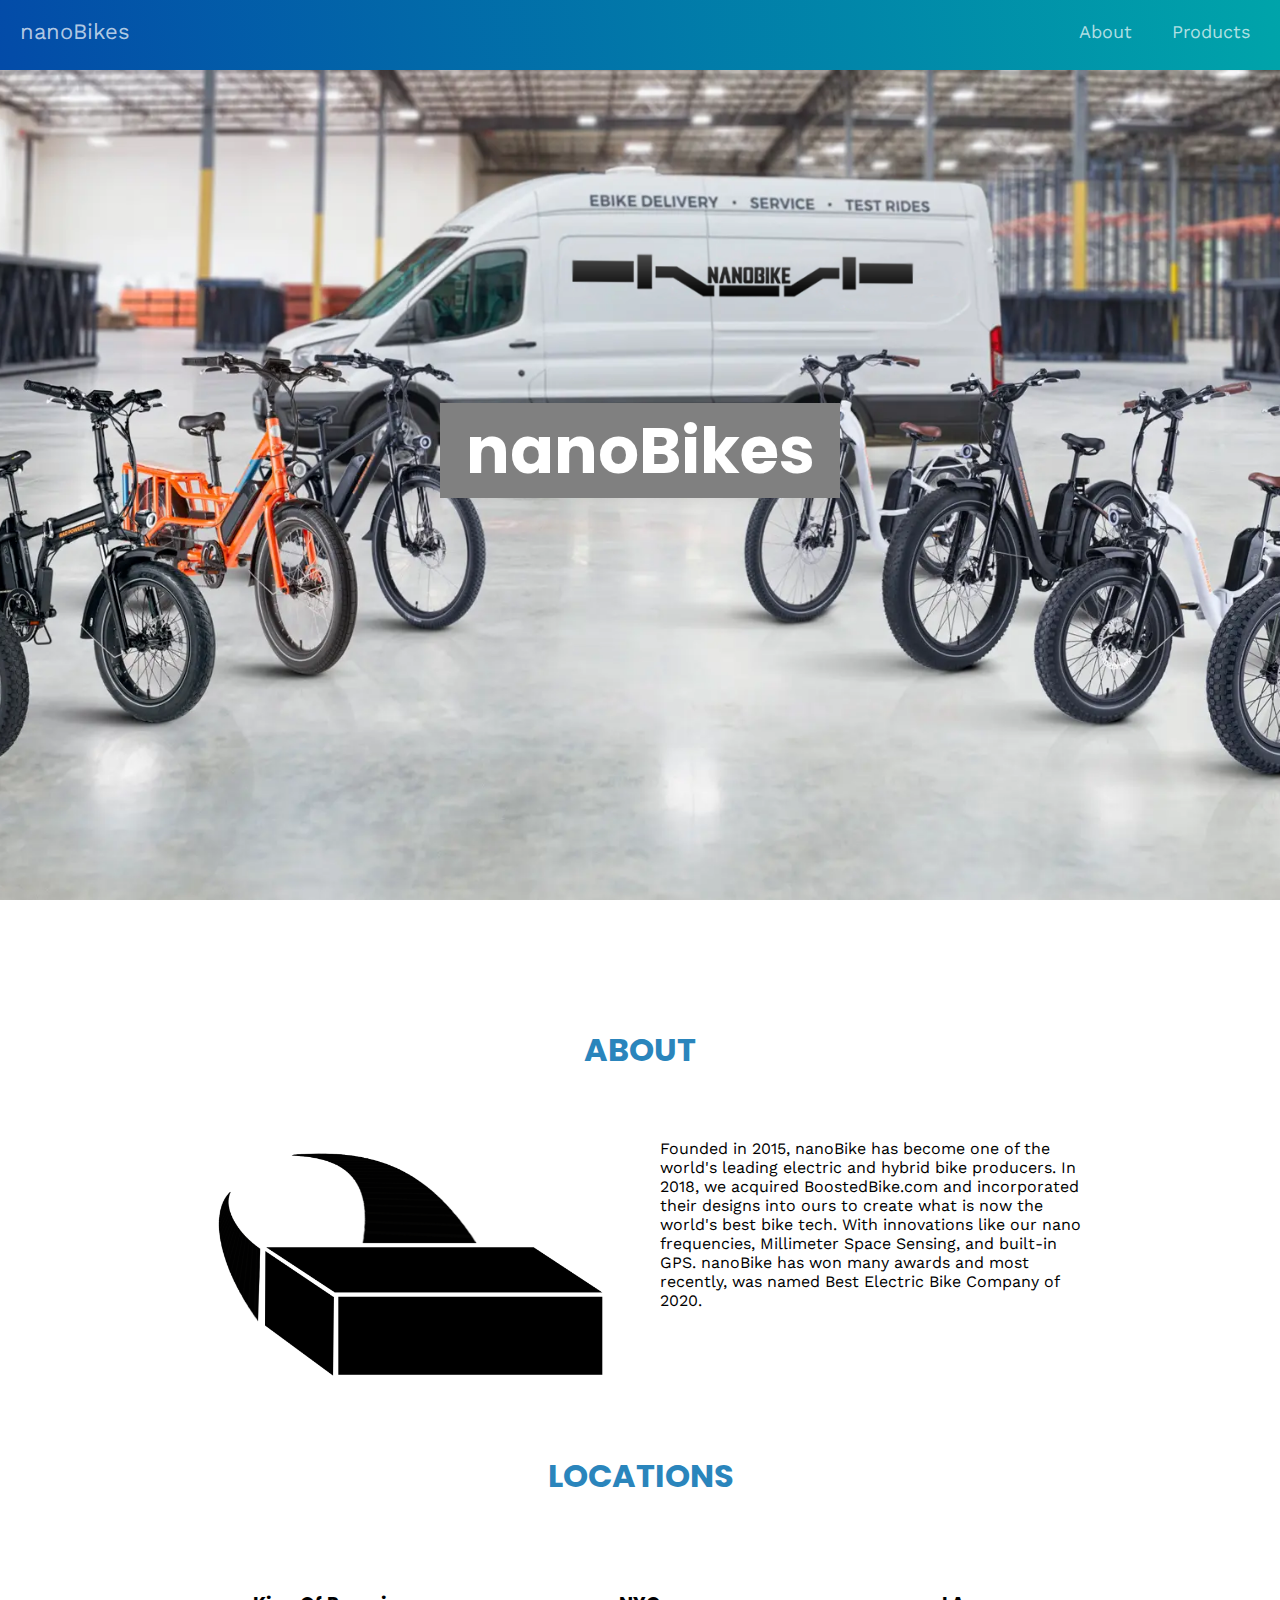
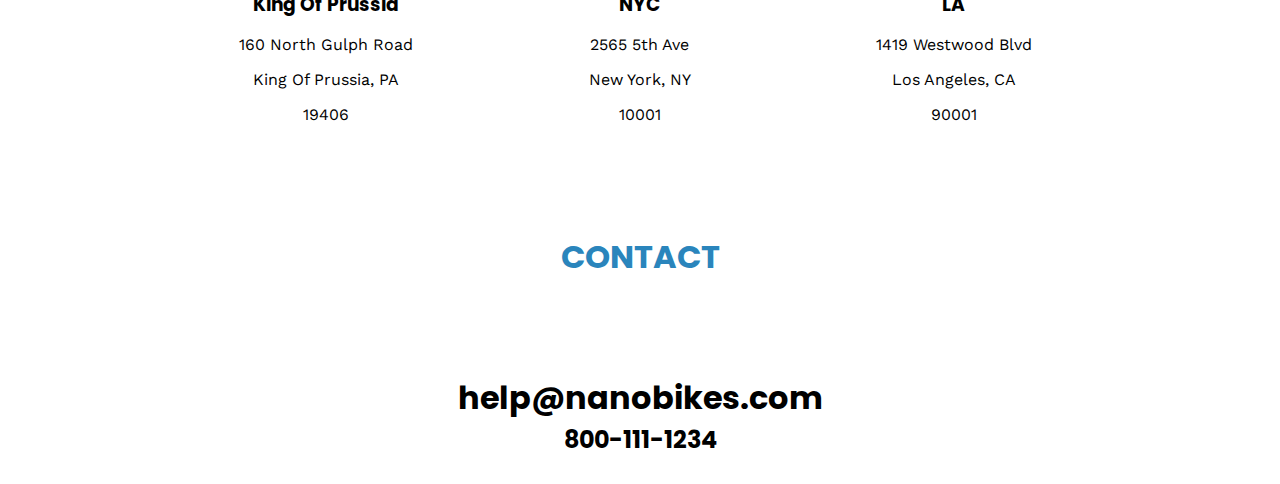
<file: index.html>
<html>

<head>
	<title>nanoBikes</title>
	<meta name="viewport" content="width=device-width, initial-scale=1">
	<meta name="language" content="en">

	<script src="https://code.jquery.com/jquery-3.3.1.min.js" integrity="sha256-FgpCb/KJQlLNfOu91ta32o/NMZxltwRo8QtmkMRdAu8="
	 crossorigin="anonymous">

	</script>

	<link href="https://fonts.googleapis.com/css?family=Poppins:400,700|Work+Sans:400,700" rel="stylesheet">


	<link rel="stylesheet" href="css/main.css">
	<link rel="stylesheet" href="css/responsive.css">
	<link rel=icon href=favicon.png>

	<!-- Global site tag (gtag.js) - Google Analytics -->
	<script async src="https://www.googletagmanager.com/gtag/js?id=G-XSPZM6D9ME">
	</script>
	<script>
		window.dataLayer = window.dataLayer || [];
  function gtag(){dataLayer.push(arguments);}
  gtag('js', new Date());

  gtag('config', 'G-XSPZM6D9ME');

	</script>

</head>

<body>
	<nav class="navbar" id="nav">
		<span id="navbar-toggle">
          <i class="fa fa-bars"></i>
      </span>
    <a href="#" id="logo">nanoBikes</a>
    <ul id="main-nav">
      <li><a href="index.html#about" class="nav-links">About</a></li>
      <li><a href="products2.html" class="nav-links">Products </a></li>
      
      
      
    </ul>
  </nav>
  <header id="hero">
    <div id="nameOverlay">
      <div class="name">
        <h1>nanoBikes</h1>
      </div>
    </div>
  </header>
  <main>
    <section id="about">
      <div class="content">
        <h1 class="sectionTitle" style="color: #2A85BC; width: 100%; margin-bottom: 5vh">About</h1>
        <div id="aboutImg">
          <img src="favicon.png" alt="" id="headshot">
        </div>
        <div id="aboutText">
          Founded in 2015, nanoBike has become one of the world's leading electric and hybrid bike producers. In 2018, we acquired BoostedBike.com and incorporated their designs into ours to create what is now the world's best bike tech. With innovations like our nano frequencies, Millimeter Space Sensing, and built-in GPS. nanoBike has won many awards and most recently, was named Best Electric Bike Company of 2020.
           </p>
        </div>
<h1 class="sectionTitle" style="color: #2A85BC; width: 100%;">Locations</h1>        
<div class="aboutGrid">
          <div class="aboutCol" id="skills">
            
            <h3>King Of Prussia</h3>
            <p>160 North Gulph Road</p>
            <p>King Of Prussia, PA</p>
            <p>19406</p>
          </div>
          <div class="aboutCol" id="interests">
          
            <h3>NYC</h3>
            <p>2565 5th Ave</p>
            <p>New York, NY</p>
            <p>10001</p>
          </div>
          <div class="aboutCol" id="hobbies">
            
            <h3>LA</h3>
            <p>1419 Westwood Blvd</p>
            <p>Los Angeles, CA</p>
            <p>90001</p>
          </div>
        </div>
      </div>
    </section>
        </section>
    <div class="sectionHeader2" id="contactHeader">
      <h2 class="sectionTitle">Contact</h2>
    </div>
    <section class="content" id="contact">
      <div id="contactInfo"> 
        <h1>help@nanobikes.com</h1>
        <h2 style="text-align:center;">800-111-1234</h2>
       
      </div>
      
    </section>
  </main>
  <footer>
    <div id="toTop">

    </div>
  </footer>
     <script src="js/scroll.js"></script>
  <script src="js/nav.js"></script>
  

</body>

</html>
</file>
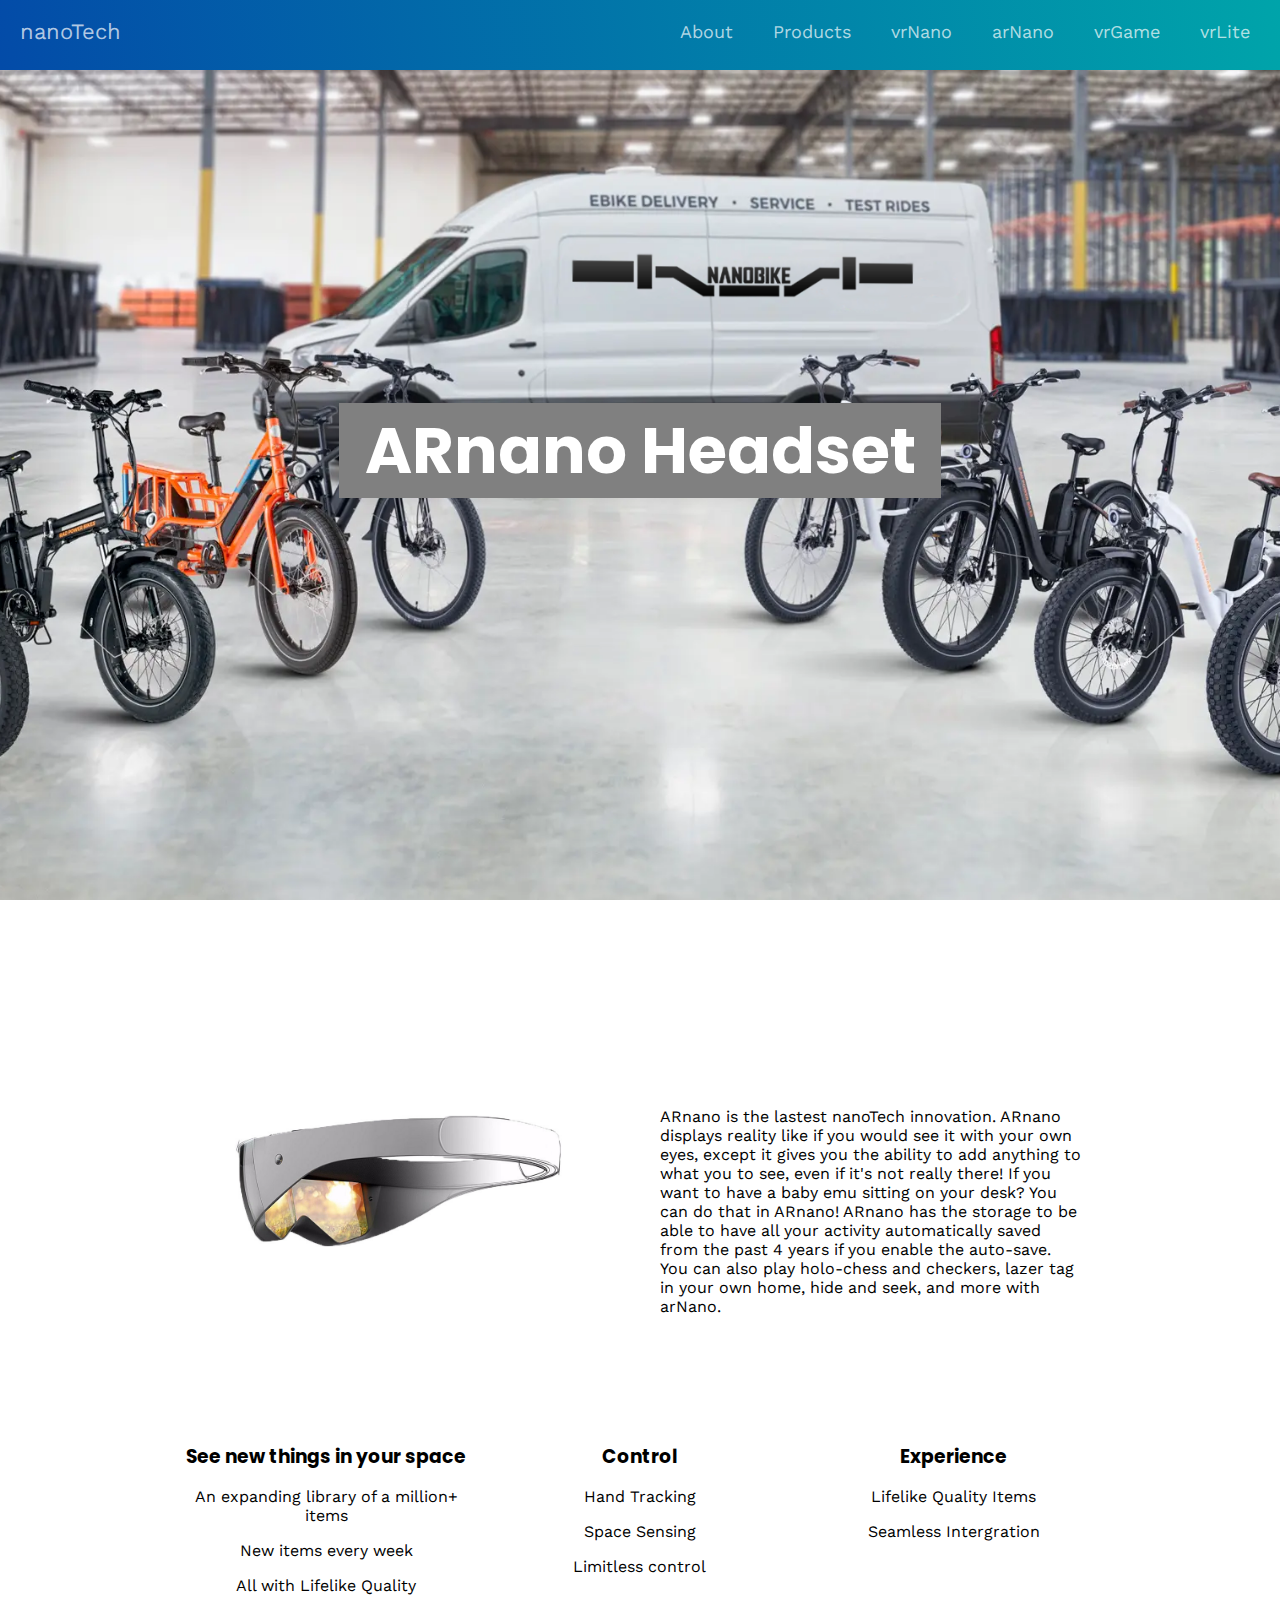
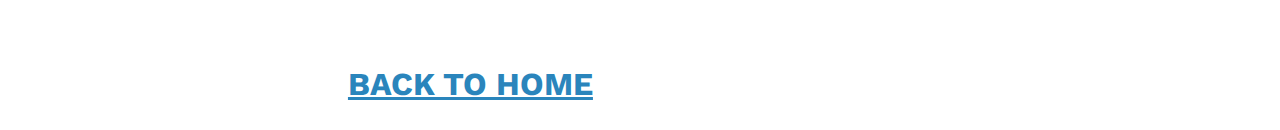
<file: arnano.html>
<html>

<head>
	<title>VR+AR: Wave of the Future</title>
	<meta name="viewport" content="width=device-width, initial-scale=1">
	<meta name="language" content="en">

	<script src="https://code.jquery.com/jquery-3.3.1.min.js" integrity="sha256-FgpCb/KJQlLNfOu91ta32o/NMZxltwRo8QtmkMRdAu8="
	 crossorigin="anonymous">

	</script>

	<link href="https://fonts.googleapis.com/css?family=Poppins:400,700|Work+Sans:400,700" rel="stylesheet">


	<link rel="stylesheet" href="css/main.css">
	<link rel="stylesheet" href="css/responsive.css">
	<link rel=icon href=favicon.png>

	<!-- Global site tag (gtag.js) - Google Analytics -->
	<script async src="https://www.googletagmanager.com/gtag/js?id=UA-154712733-1">

	</script>
	<script>
		window.dataLayer = window.dataLayer || [];
  function gtag(){dataLayer.push(arguments);}
  gtag('js', new Date());

  gtag('config', 'UA-154712733-1');
	</script>

</head>

<body>
	<nav class="navbar" id="nav">
		<span id="navbar-toggle">
          <i class="fa fa-bars"></i>
      </span>
    <a href="index.html" id="logo">nanoTech
    </a>
  <ul id="main-nav">
     <li><a href="index.html#about" class="nav-links">About</a></li>
      <li><a href="index.html#workheader" class="nav-links">Products</a></li>
      <li><a href="vrnano.html" class="nav-links">vrNano</a></li>
      <li><a href="arnano.html" class="nav-links">arNano</a></li>
      <li><a href="vrgame.html" class="nav-links">vrGame</a></li>
      <li><a href="vrlite.html" class="nav-links">vrLite</a></li>
    </ul> 
  </nav>
  <header id="hero">
    <div id="nameOverlay">
      <div class="name">
        <h1>ARnano Headset</h1>
      </div>
    </div>
  </header>
  <main>
    <section id="about">
      <div class="content">
        <h1 class="sectionTitle" style="color: #2A85BC; width: 100%; margin-bottom: 5vh">     </h1>
        <div id="aboutImg">
          <img src="img/arNano.jpg" alt="" id="headshot">
        </div>
        <div id="aboutText">
          <p> ARnano is the lastest nanoTech innovation. ARnano displays reality like if you would see it with your own eyes, except it gives you the ability to add anything to what you to see, even if it's not really there! If you want to have a baby emu sitting on your desk? You can do that in ARnano! ARnano has the storage to be able to have all your activity automatically saved from the past 4 years if you enable the auto-save. You can also play holo-chess and checkers, lazer tag in your own home, hide and seek, and more with arNano.   
          </p>
        </div>
        <div class="aboutGrid">
          <div class="aboutCol" id="skills">
            
            <h3>See new things in your space</h3>
            <p>An expanding library of a million+ items</p>
            <p>New items every week</p>
            <p>All with Lifelike Quality</p>
          </div>
          <div class="aboutCol" id="interests">
          
            <h3>Control</h3>
            <p>Hand Tracking</p>
            <p>Space Sensing</p>
            <p>Limitless control</p>
          </div>
          <div class="aboutCol" id="hobbies">
            
            <h3>Experience</h3>
            <p>Lifelike Quality Items</p>
            <p>Seamless Intergration</p>
          </div>
        </div>
      </div>
    </section>
  
    
    <div class="content" id="contact">
      <a href="index.html" class="sectionTitle">Back to home<a>
    
  </footer>
     <script src="js/scroll.js"></script>
  <script src="js/nav.js"></script>
</body>

</html>
</file>
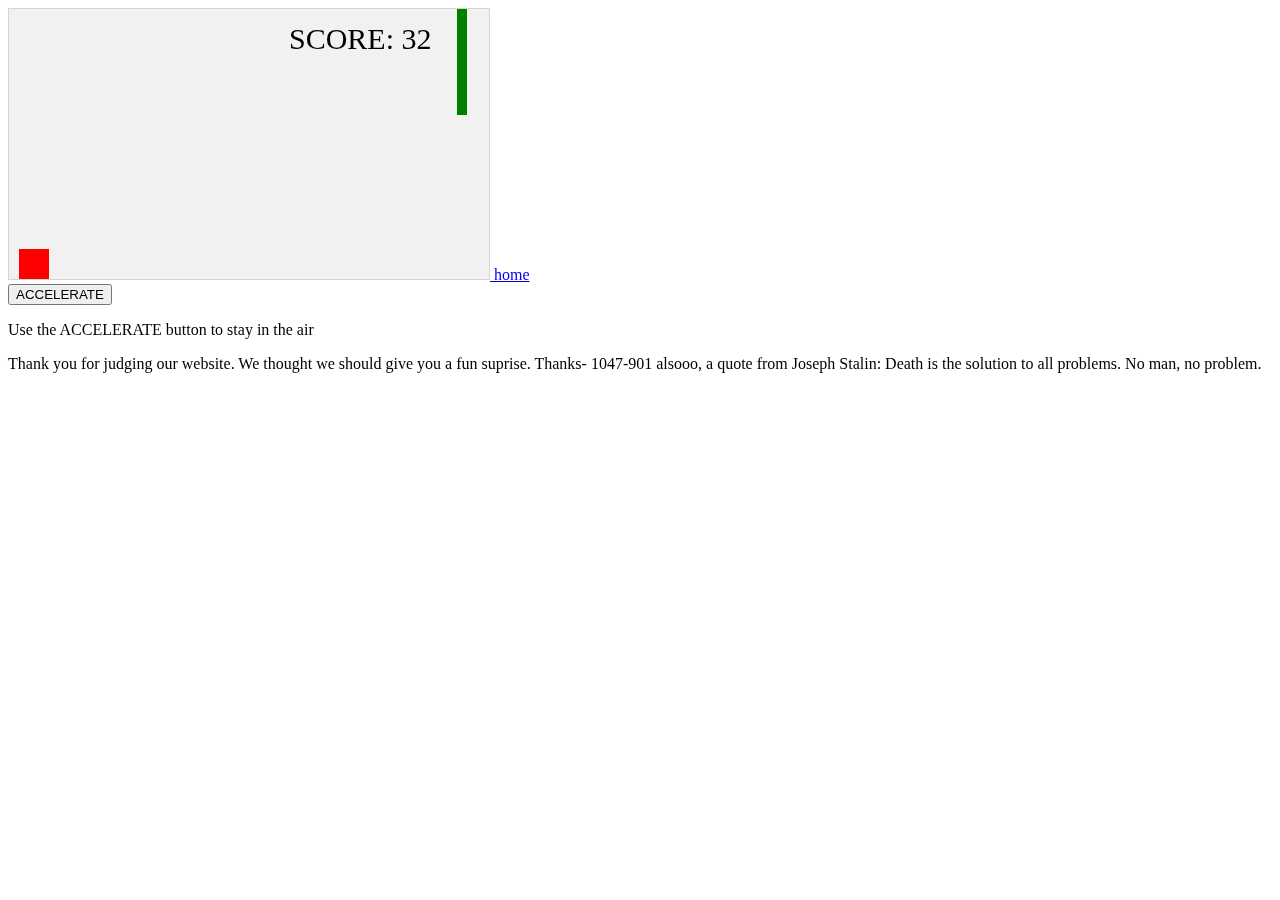
<file: easteregg.html>
<!DOCTYPE html>
<html>
<head>
  	
  
 
  <a href="index.html"> home</a>
<meta name="viewport" content="width=device-width, initial-scale=1.0"/>
<style>
canvas {
    border:1px solid #d3d3d3;
    background-color: #f1f1f1;
}
</style>

</head>
<body onload="startGame()">
<script>

var myGamePiece;
var myObstacles = [];
var myScore;

function startGame() {
    myGamePiece = new component(30, 30, "red", 10, 120);
    myGamePiece.gravity = 1;
    myScore = new component("30px", "Consolas", "black", 280, 40, "text");
    myGameArea.start();
}

var myGameArea = {
    canvas : document.createElement("canvas"),
    start : function() {
        this.canvas.width = 480;
        this.canvas.height = 270;
        this.context = this.canvas.getContext("2d");
        document.body.insertBefore(this.canvas, document.body.childNodes[0]);
        this.frameNo = 0;
        this.interval = setInterval(updateGameArea, 20);
        },
    clear : function() {
        this.context.clearRect(0, 0, this.canvas.width, this.canvas.height);
    }
}

function component(width, height, color, x, y, type) {
    this.type = type;
    this.score = 0;
    this.width = width;
    this.height = height;
    this.speedX = 0;
    this.speedY = 0;    
    this.x = x;
    this.y = y;
    this.gravity = 0;
    this.gravitySpeed = 0;
    this.update = function() {
        ctx = myGameArea.context;
        if (this.type == "text") {
            ctx.font = this.width + " " + this.height;
            ctx.fillStyle = color;
            ctx.fillText(this.text, this.x, this.y);
        } else {
            ctx.fillStyle = color;
            ctx.fillRect(this.x, this.y, this.width, this.height);
        }
    }
    this.newPos = function() {
        this.gravitySpeed += this.gravity;
        this.x += this.speedX;
        this.y += this.speedY + this.gravitySpeed;
        this.hitBottom();
    }
    this.hitBottom = function() {
        var rockbottom = myGameArea.canvas.height - this.height;
        if (this.y > rockbottom) {
            this.y = rockbottom;
            this.gravitySpeed = 0;
        }
    }
    this.crashWith = function(otherobj) {
        var myleft = this.x;
        var myright = this.x + (this.width);
        var mytop = this.y;
        var mybottom = this.y + (this.height);
        var otherleft = otherobj.x;
        var otherright = otherobj.x + (otherobj.width);
        var othertop = otherobj.y;
        var otherbottom = otherobj.y + (otherobj.height);
        var crash = true;
        if ((mybottom < othertop) || (mytop > otherbottom) || (myright < otherleft) || (myleft > otherright)) {
            crash = false;
        }
        return crash;
    }
}

function updateGameArea() {
    var x, height, gap, minHeight, maxHeight, minGap, maxGap;
    for (i = 0; i < myObstacles.length; i += 1) {
        if (myGamePiece.crashWith(myObstacles[i])) {
            return;
        } 
    }
    myGameArea.clear();
    myGameArea.frameNo += 1;
    if (myGameArea.frameNo == 1 || everyinterval(150)) {
        x = myGameArea.canvas.width;
        minHeight = 20;
        maxHeight = 200;
        height = Math.floor(Math.random()*(maxHeight-minHeight+1)+minHeight);
        minGap = 50;
        maxGap = 200;
        gap = Math.floor(Math.random()*(maxGap-minGap+1)+minGap);
        myObstacles.push(new component(10, height, "green", x, 0));
        myObstacles.push(new component(10, x - height - gap, "green", x, height + gap));
    }
    for (i = 0; i < myObstacles.length; i += 1) {
        myObstacles[i].x += -1;
        myObstacles[i].update();
    }
    myScore.text="SCORE: " + myGameArea.frameNo;
    myScore.update();
    myGamePiece.newPos();
    myGamePiece.update();
}

function everyinterval(n) {
    if ((myGameArea.frameNo / n) % 1 == 0) {return true;}
    return false;
}

function accelerate(n) {
    myGamePiece.gravity = n;
}
</script>
<br>
<button onmousedown="accelerate(-0.2)" onmouseup="accelerate(0.05)">ACCELERATE</button>
<p>Use the ACCELERATE button to stay in the air</p>
<p>Thank you for judging our website. We thought we should give you a fun suprise.
  Thanks-
  1047-901
  alsooo,
  a quote from Joseph Stalin:
  Death is the solution to all problems. No man, no problem.
</p>
<!-- Global site tag (gtag.js) - Google Analytics -->
	<script async src="https://www.googletagmanager.com/gtag/js?id=UA-154712733-1">
</body>
</html>
-->
</file>
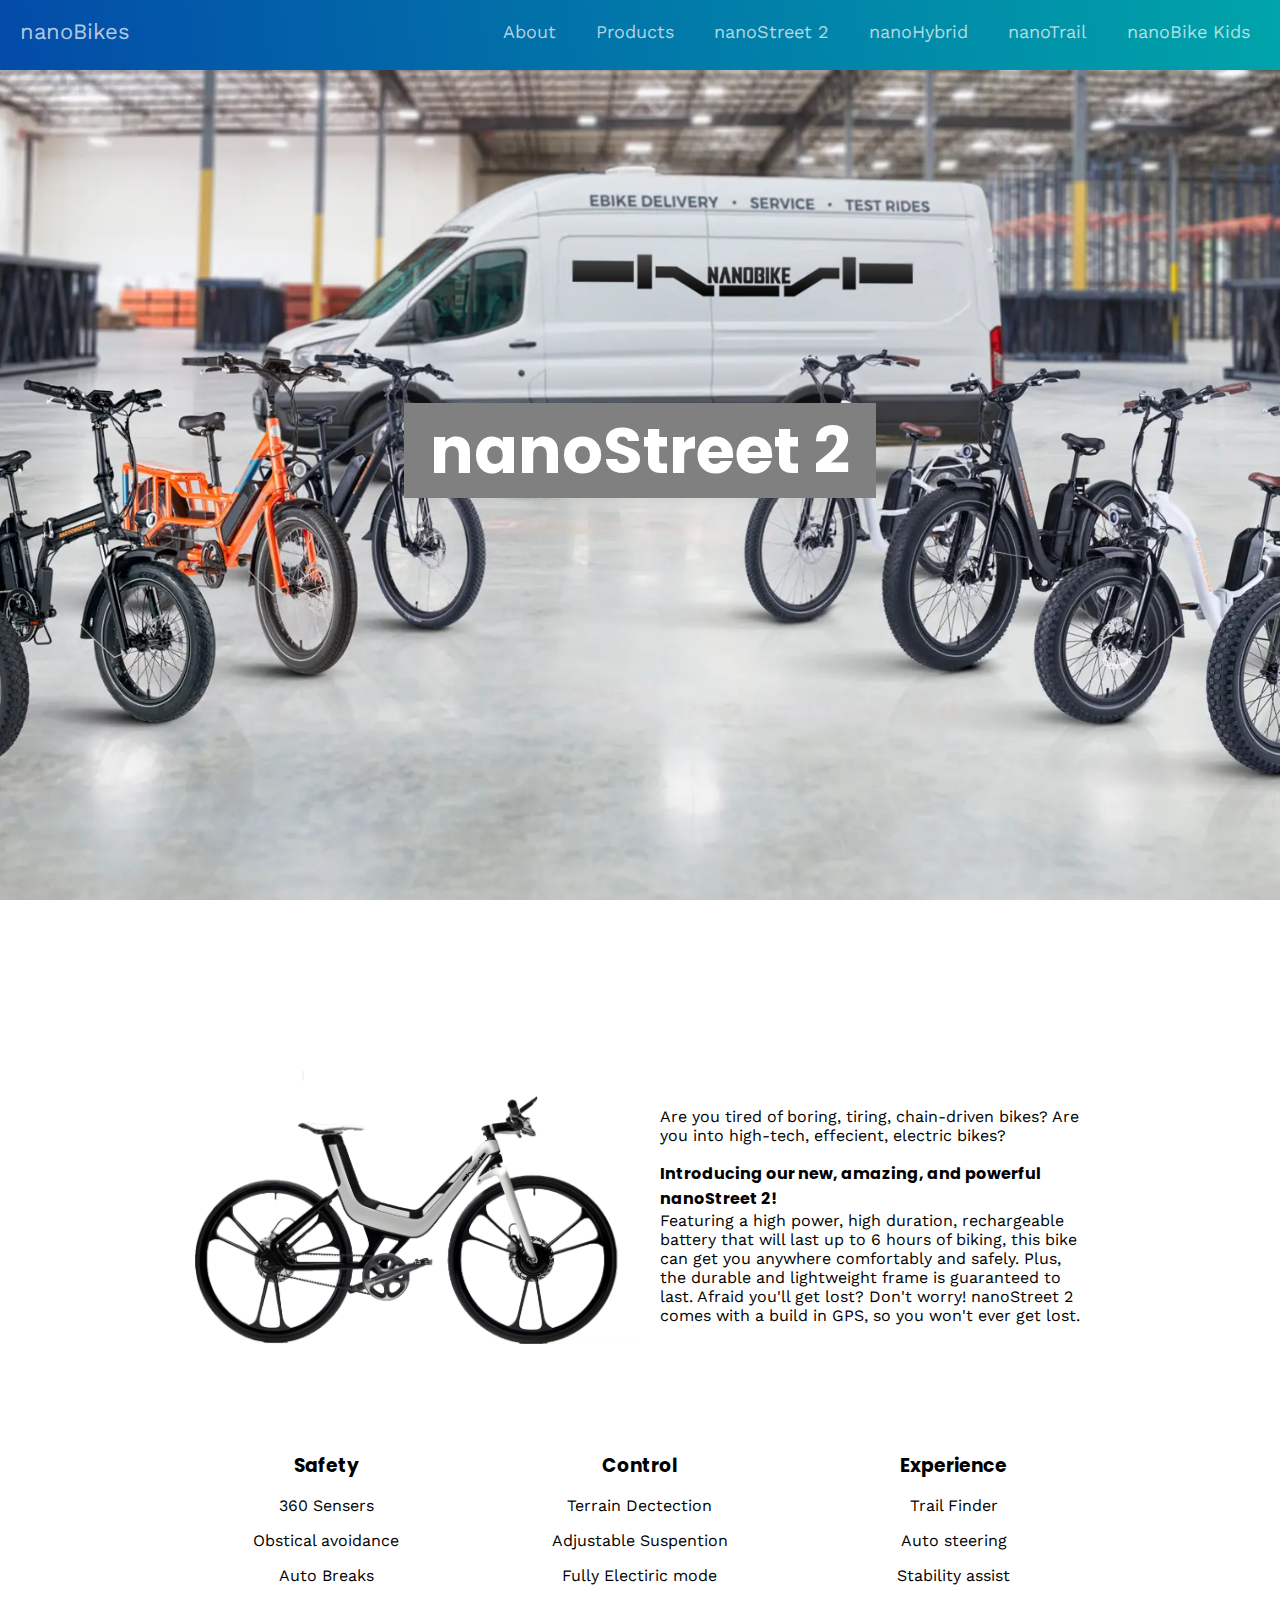
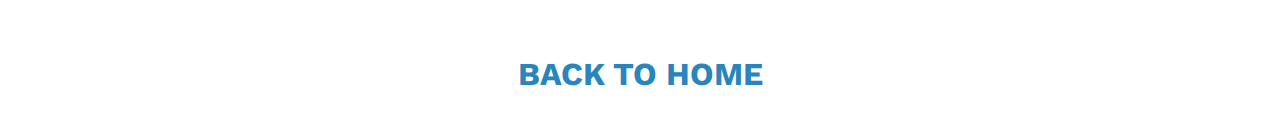
<file: nanobike.html>
<html>

<head>
	<title>VR+AR: Wave of the Future</title>
	<meta name="viewport" content="width=device-width, initial-scale=1">
	<meta name="language" content="en">

	<script src="https://code.jquery.com/jquery-3.3.1.min.js" integrity="sha256-FgpCb/KJQlLNfOu91ta32o/NMZxltwRo8QtmkMRdAu8="
	 crossorigin="anonymous">

	</script>

	<link href="https://fonts.googleapis.com/css?family=Poppins:400,700|Work+Sans:400,700" rel="stylesheet">


	<link rel="stylesheet" href="css/main.css">
	<link rel="stylesheet" href="css/responsive.css">
	<link rel=icon href=favicon.png>

	<!-- Global site tag (gtag.js) - Google Analytics -->
	<script async src="https://www.googletagmanager.com/gtag/js?id=UA-154712733-1">

	</script>
	<script>
		window.dataLayer = window.dataLayer || [];
  function gtag(){dataLayer.push(arguments);}
  gtag('js', new Date());

  gtag('config', 'UA-154712733-1');
	</script>

</head>

<body>
	<nav class="navbar" id="nav">
		<span id="navbar-toggle">
          <i class="fa fa-bars"></i>
      </span>
    <a href="index.html" id="logo">nanoBikes</a>
    <ul id="main-nav">
     <li><a href="index.html#about" class="nav-links">About</a></li>
      <li><a href="index.html#workHeader" class="nav-links">Products</a></li>
      <li><a href="nanobike.html" class="nav-links">nanoStreet 2</a></li>
      <li><a href="nanohybrid.html" class="nav-links">nanoHybrid</a></li>
      <li><a href="nanotrail.html" class="nav-links">nanoTrail</a></li>
      <li><a href="nanokids.html" class="nav-links">nanoBike Kids</a></li>
    </ul> 
  </nav>
  <header id="hero">
    <div id="nameOverlay">
      <div class="name">
        <h1>nanoStreet 2</h1>
      </div>
    </div>'/'
  </header>
  <main>
    <section id="about">
     <div class="content">
        <h1 class="sectionTitle" style="color: #2A85BC; width: 100%; margin-bottom: 5vh">    </h1>
        <div id="aboutImg">
          <img src="img/NanoStreet22.png" alt="" id="headshot">
        </div>
        <div id="aboutText">
          <p>Are you tired of boring, tiring, chain-driven bikes? Are you into high-tech, effecient, electric bikes?<h4>Introducing our new, amazing, and powerful nanoStreet 2!</h4>Featuring a high power, high duration, rechargeable battery that will last up to 6 hours of biking, this bike can get you anywhere comfortably and safely. Plus, the durable and lightweight frame is guaranteed to last. Afraid you'll get lost? Don't worry! nanoStreet 2 comes with a build in GPS, so you won't ever get lost.
          </p>
          <!--Integrated with the 5 senses, you'll feel like your're actually in your're game! This game can be played by up to 4 people, so you can play as a family, or take your friends. Your homeworld of Kamino is being taken over by the droid army and you and your 3 other squadmates, must locate and protect the DNA chamber room until more backup arrives. Reach it before the droids can so that they won't be able to unlock new possibilities to win the war. -->
        </div>
        <div class="aboutGrid">
          <div class="aboutCol" id="skills">
            
            <h3>Safety</h3>
            <p>360 Sensers</p>
            <p>Obstical avoidance</p>
            <p>Auto Breaks</p>
          </div>
          <div class="aboutCol" id="interests">
          
            <h3>Control</h3>
            <p>Terrain Dectection</p>
            <p>Adjustable Suspention</p>
            <p>Fully Electiric mode</p>
          </div>
          <div class="aboutCol" id="hobbies">
            
            <h3>Experience</h3>
            <p>Trail Finder</p>
            <p>Auto steering</p>
            <p>Stability assist</p>
          </div>
        </div>
      </div>
    </section>
  
    
    <div class="content" id="contact">
      <a href="index.html" class="sectionTitle" style="text-align: center; text-decoration: none">Back to home</a>
    
  </footer>
     <script src="js/scroll.js"></script>
  <script src="js/nav.js"></script>
</body>

</html>
</file>
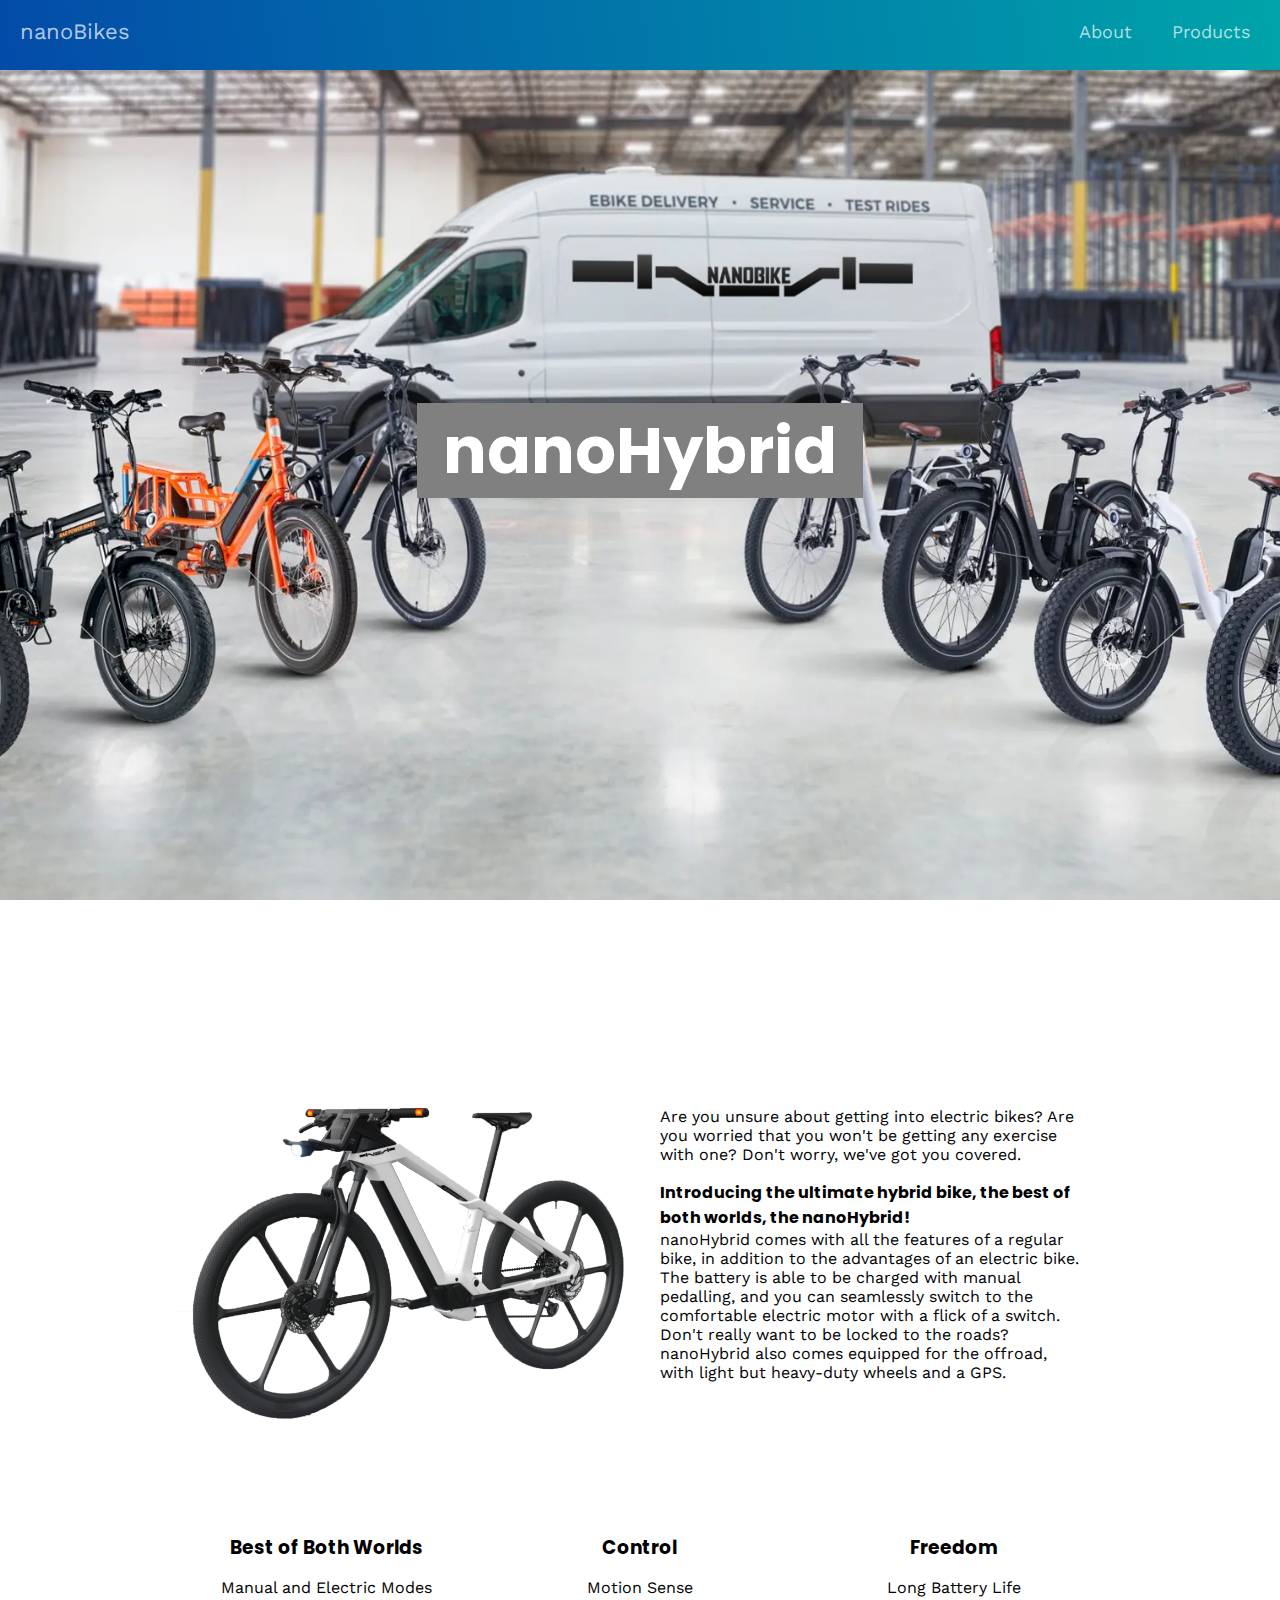
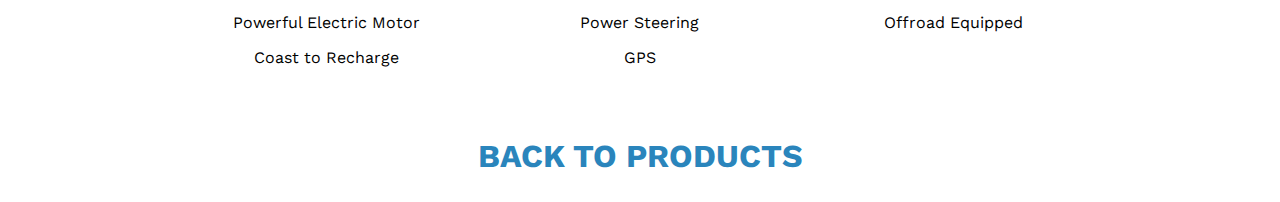
<file: nanohybrid.html>
<html>

<head>
	<title>nanoHybrid</title>
	<meta name="viewport" content="width=device-width, initial-scale=1">
	<meta name="language" content="en">

	<script src="https://code.jquery.com/jquery-3.3.1.min.js" integrity="sha256-FgpCb/KJQlLNfOu91ta32o/NMZxltwRo8QtmkMRdAu8="
	 crossorigin="anonymous">

	</script>

	<link href="https://fonts.googleapis.com/css?family=Poppins:400,700|Work+Sans:400,700" rel="stylesheet">


	<link rel="stylesheet" href="css/main.css">
	<link rel="stylesheet" href="css/responsive.css">
	<link rel=icon href=favicon.png>

	<!-- Global site tag (gtag.js) - Google Analytics -->
	<script async src="https://www.googletagmanager.com/gtag/js?id=UA-154712733-1">

	</script>
	<script>
		window.dataLayer = window.dataLayer || [];
  function gtag(){dataLayer.push(arguments);}
  gtag('js', new Date());

  gtag('config', 'UA-154712733-1');
	</script>

</head>

<body>
	<nav class="navbar" id="nav">
		<span id="navbar-toggle">
          <i class="fa fa-bars"></i>
      </span>
    <a href="index.html" id="logo">nanoBikes</a>
  <ul id="main-nav">
     <li><a href="index.html#about" class="nav-links">About</a></li>
      <li><a href="index.html#workHeader" class="nav-links">Products</a></li>
    </ul> 
  </nav>
  <header id="hero">
    <div id="nameOverlay">
      <div class="name">
        <h1>nanoHybrid</h1>
      </div>
    </div>
  </header>
  <main>
    <section id="about">
      <div class="content">
        <h1 class="sectionTitle" style="color: #2A85BC; width: 100%; margin-bottom: 5vh">     </h1>
        <div id="aboutImg">
          <img src="img/very_tiny_hybrid_bike.png" alt="" id="headshot">
        </div>
        <div id="aboutText">
          <p>Are you unsure about getting into electric bikes? Are you worried that you won't be getting any exercise with one? Don't worry, we've got you covered. <h4> Introducing the ultimate hybrid bike, the best of both worlds, the nanoHybrid!</h4> nanoHybrid comes with all the features of a regular bike, in addition to the advantages of an electric bike. The battery is able to be charged with manual pedalling, and you can seamlessly switch to the comfortable electric motor with a flick of a switch. Don't really want to be locked to the roads? nanoHybrid also comes equipped for the offroad, with light but heavy-duty wheels and a GPS.
          </p>
        </div>
        <div class="aboutGrid">
          <div class="aboutCol" id="skills">
            
            <h3>Best of Both Worlds</h3>
            <p>Manual and Electric Modes</p>
            <p>Powerful Electric Motor</p>
            <p>Coast to Recharge</p>
          </div>
          <div class="aboutCol" id="interests">
          
            <h3>Control</h3>
            <p>Motion Sense</p>
            <p>Power Steering</p>
            <p>GPS</p>
          </div>
          <div class="aboutCol" id="hobbies">
            
            <h3>Freedom</h3>
            <p>Long Battery Life</p>
            <p>Offroad Equipped</p>
            <p></p>
          </div>
        </div>
      </div>
    </section>
  
    
    <div class="content" id="contact">
      <a href="products2.html" class="sectionTitle" style="text-align: center; text-decoration: none">Back to products</a>
    
  </footer>
     <script src="js/scroll.js"></script>
  <script src="js/nav.js"></script>
</body>

</html>
</file>
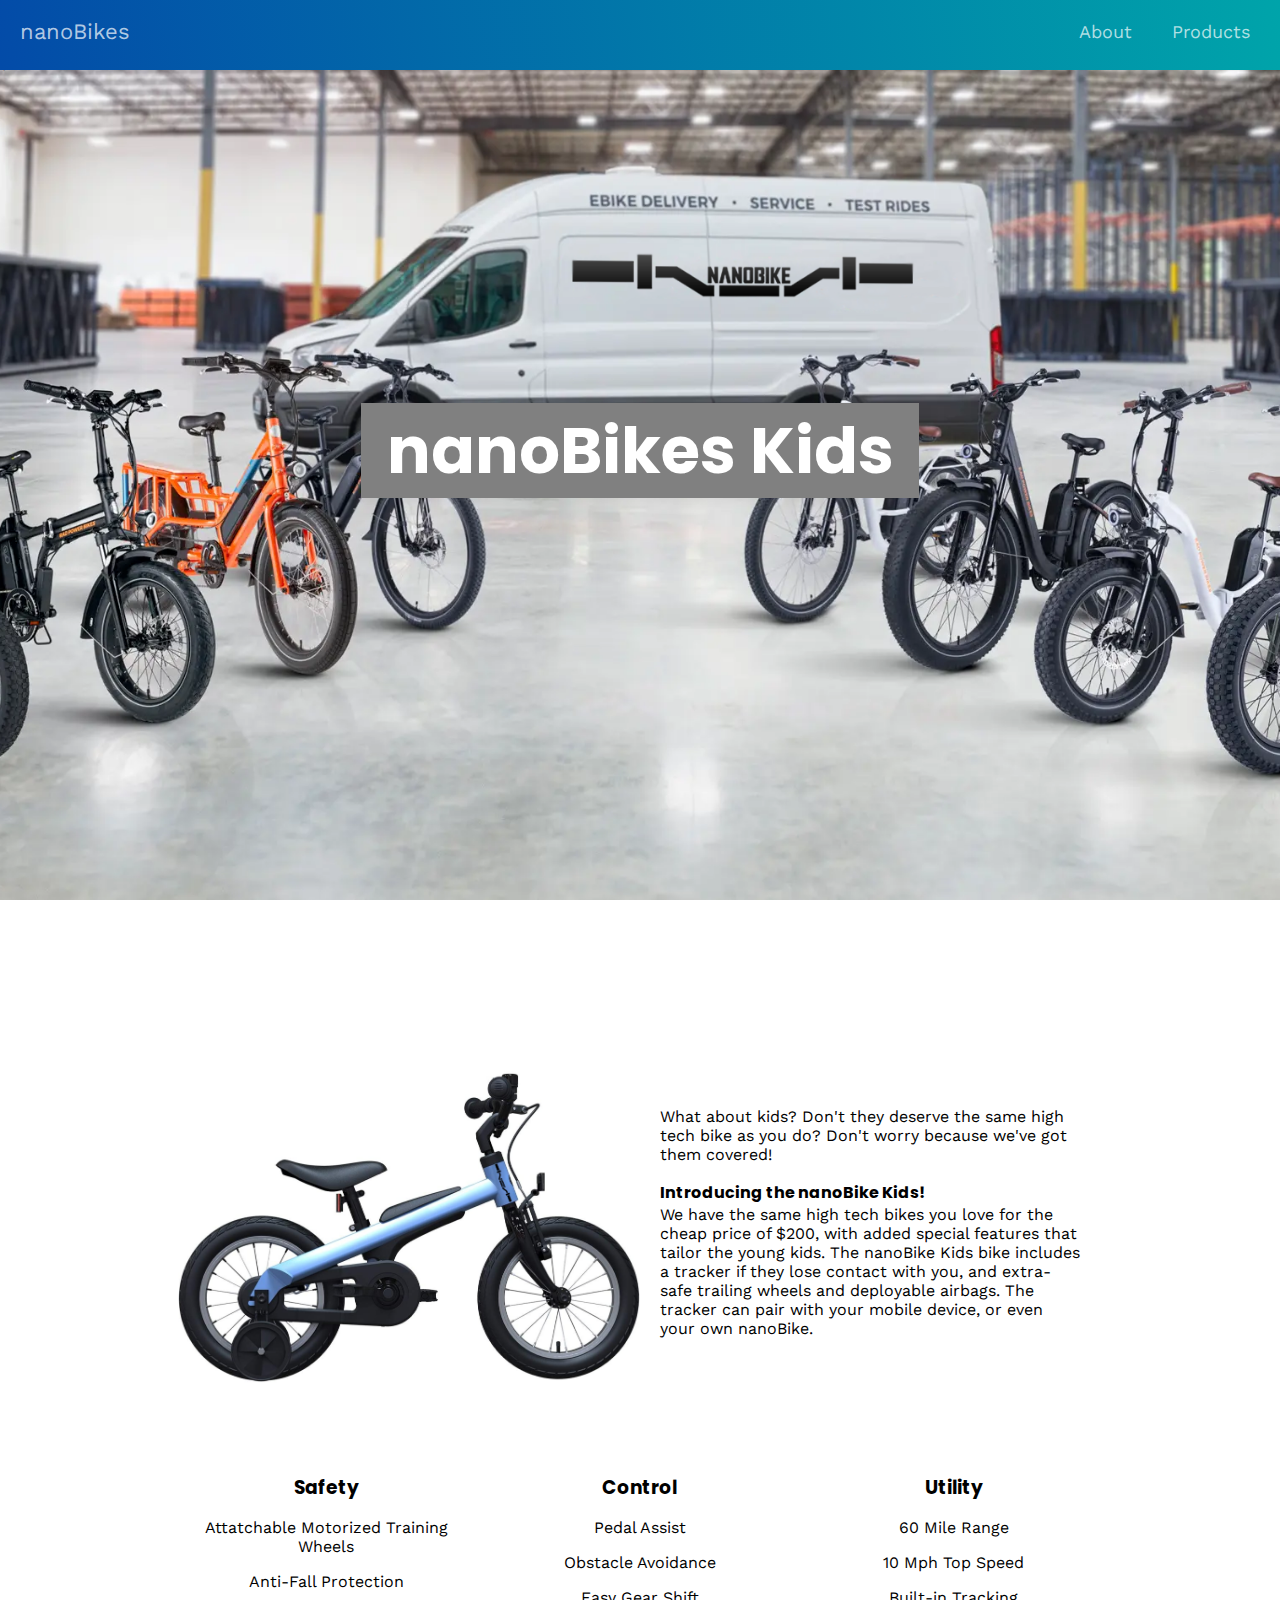
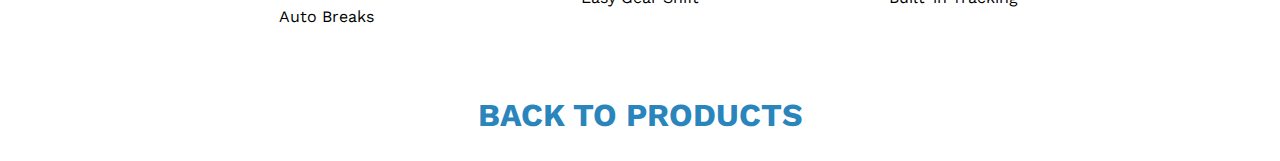
<file: nanokids.html>
<html>

<head>
	<title>nanoBike Kids</title>
	<meta name="viewport" content="width=device-width, initial-scale=1">
	<meta name="language" content="en">

	<script src="https://code.jquery.com/jquery-3.3.1.min.js" integrity="sha256-FgpCb/KJQlLNfOu91ta32o/NMZxltwRo8QtmkMRdAu8="
	 crossorigin="anonymous">

	</script>

	<link href="https://fonts.googleapis.com/css?family=Poppins:400,700|Work+Sans:400,700" rel="stylesheet">


	<link rel="stylesheet" href="css/main.css">
	<link rel="stylesheet" href="css/responsive.css">
	<link rel=icon href=favicon.png>

	<!-- Global site tag (gtag.js) - Google Analytics -->
	<script async src="https://www.googletagmanager.com/gtag/js?id=UA-154712733-1">

	</script>
	<script>
		window.dataLayer = window.dataLayer || [];
  function gtag(){dataLayer.push(arguments);}
  gtag('js', new Date());

  gtag('config', 'UA-154712733-1');
	</script>

</head>

<body>
	<nav class="navbar" id="nav">
		<span id="navbar-toggle">
          <i class="fa fa-bars"></i>
      </span>
    <a href="index.html" id="logo">nanoBikes</a>
     <ul id="main-nav">
     <li><a href="index.html#about" class="nav-links">About</a></li>
      <li><a href="index.html#workHeader" class="nav-links">Products</a></li>
    </ul> 
  </nav>
  <header id="hero">
    <div id="nameOverlay">
      <div class="name">
        <h1>nanoBikes Kids</h1>
      </div>
    </div>'/'
  </header>
  <main>
    <section id="about">
      <div class="content">
        <h1 class="sectionTitle" style="color: #2A85BC; width: 100%; margin-bottom: 5vh">     </h1>
        <div id="aboutImg">
          <img src="img/nanoKids.png" alt="" id="headshot">
        </div>
        <div id="aboutText">
          <p> What about kids? Don't they deserve the same high tech bike as you do? Don't worry because we've got them covered!<h4>Introducing the nanoBike Kids!</h4> We have the same high tech bikes you love for the cheap price of $200, with added special features that tailor the young kids. The nanoBike Kids bike includes a tracker if they lose contact with you, and extra-safe trailing wheels and deployable airbags. The tracker can pair with your mobile device, or even your own nanoBike. 
          </p>
        </div>
        <div class="aboutGrid">
          <div class="aboutCol" id="skills">
            
            <h3>Safety</h3>
            <p>Attatchable Motorized Training Wheels</p>
            <p>Anti-Fall Protection</p>
            <p>Auto Breaks</p>
          </div>
          <div class="aboutCol" id="interests">
          
            <h3>Control</h3>
            <p>Pedal Assist</p>
            <p>Obstacle Avoidance</p>
            <p>Easy Gear Shift</p>
          </div>
          <div class="aboutCol" id="hobbies">
            
            <h3>Utility</h3>
            <p>60 Mile Range</p>
            <p>10 Mph Top Speed</p>
            <p>Built-in Tracking</p>
          </div>
        </div>
      </div>
    </section>
  
    
    <div class="content" id="contact">
      <a href="products2.html" class="sectionTitle" style="text-align: center; text-decoration: none">Back to products</a>
    
  </footer>
     <script src="js/scroll.js"></script>
  <script src="js/nav.js"></script>
</body>

</html>
</file>
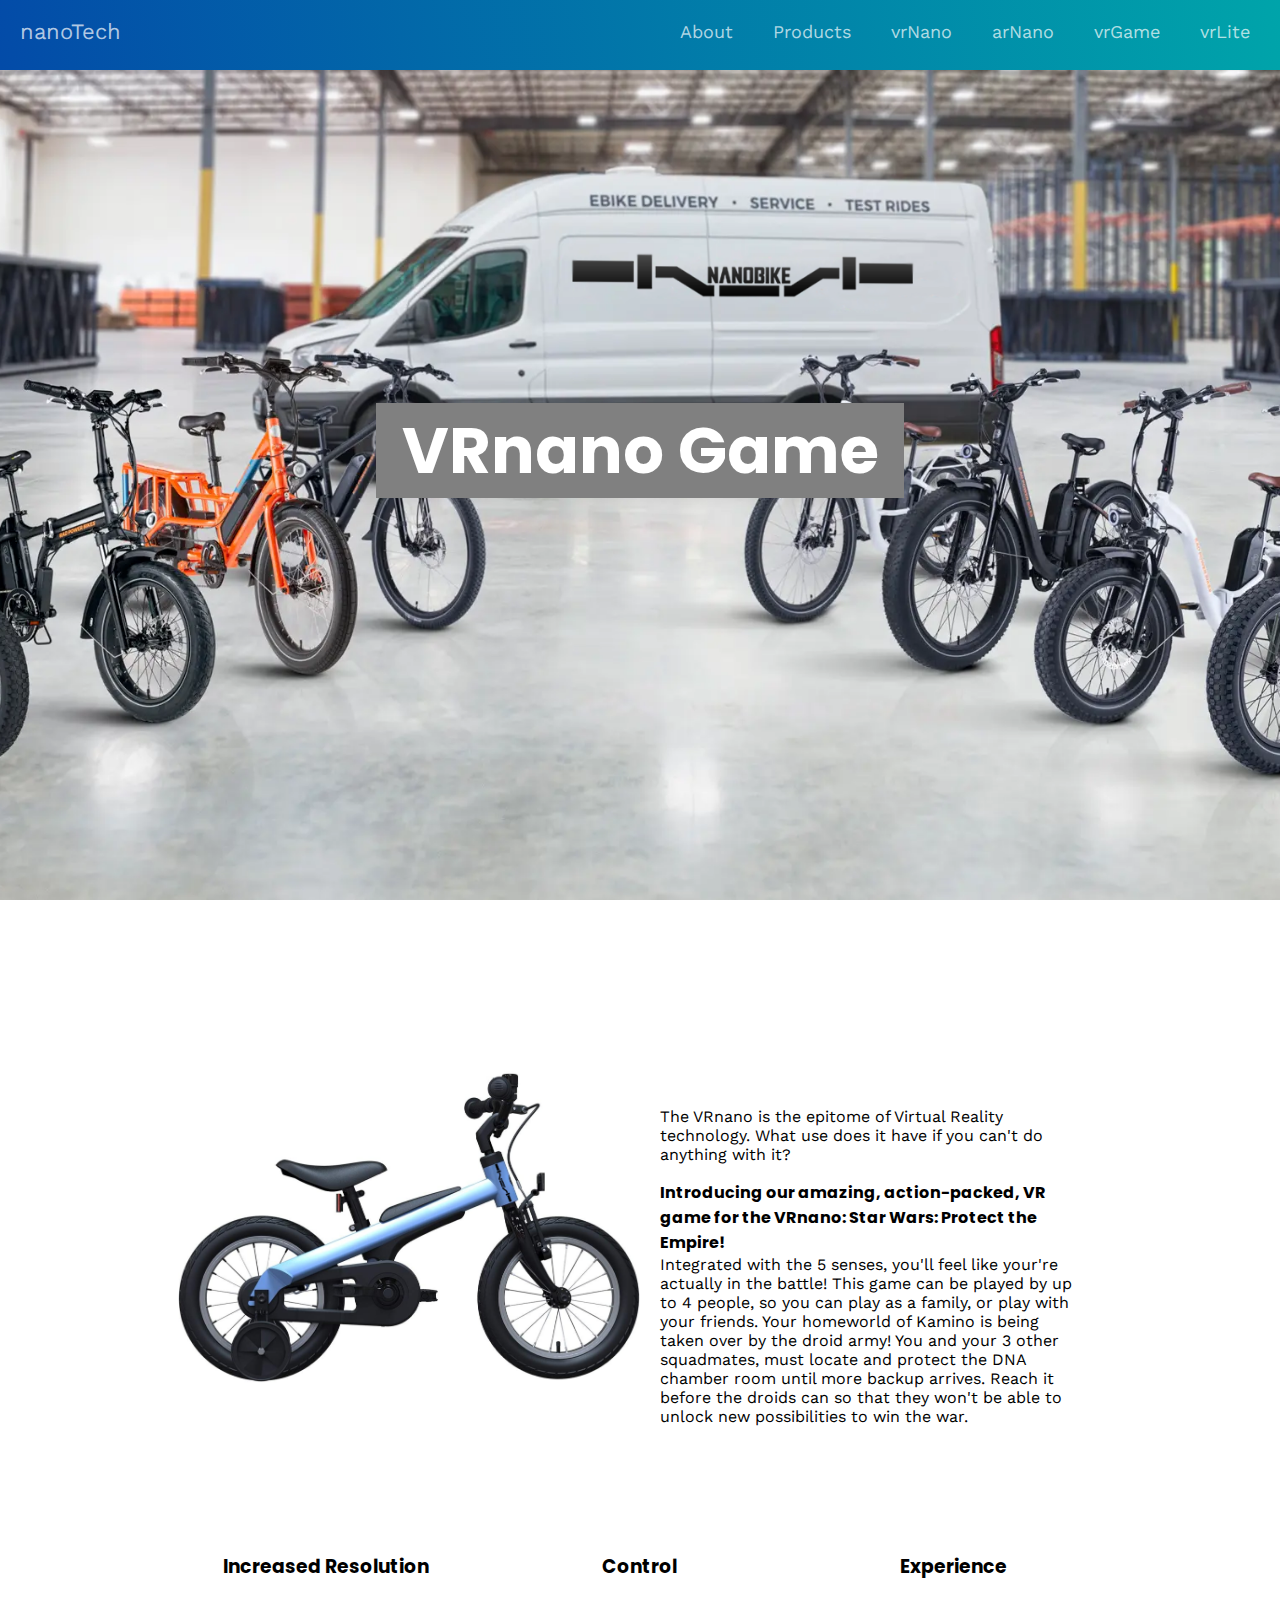
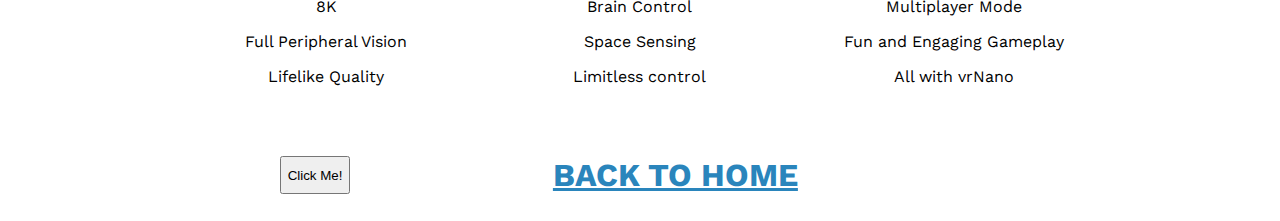
<file: nanoTrail.html>
<html>

<head>
	<title>VR+AR: Wave of the Future</title>
	<meta name="viewport" content="width=device-width, initial-scale=1">
	<meta name="language" content="en">

	<script src="https://code.jquery.com/jquery-3.3.1.min.js" integrity="sha256-FgpCb/KJQlLNfOu91ta32o/NMZxltwRo8QtmkMRdAu8="
	 crossorigin="anonymous">

	</script>

	<link href="https://fonts.googleapis.com/css?family=Poppins:400,700|Work+Sans:400,700" rel="stylesheet">


	<link rel="stylesheet" href="css/main.css">
	<link rel="stylesheet" href="css/responsive.css">
	<link rel=icon href=favicon.png>

	<!-- Global site tag (gtag.js) - Google Analytics -->
	<script async src="https://www.googletagmanager.com/gtag/js?id=UA-154712733-1">

	</script>
	<script>
		window.dataLayer = window.dataLayer || [];
  function gtag(){dataLayer.push(arguments);}
  gtag('js', new Date());

  gtag('config', 'UA-154712733-1');
	</script>

</head>

<body>
	<nav class="navbar" id="nav">
		<span id="navbar-toggle">
          <i class="fa fa-bars"></i>
      </span>
    <a href="index.html" id="logo">nanoTech
    </a>
   <ul id="main-nav">
      <li><a href="index.html#about" class="nav-links">About</a></li>
      <li><a href="index.html#workheader" class="nav-links">Products</a></li>
      <li><a href="vrnano.html" class="nav-links">vrNano</a></li>
      <li><a href="arnano.html" class="nav-links">arNano</a></li>
      <li><a href="vrgame.html" class="nav-links">vrGame</a></li>
      <li><a href="vrlite.html" class="nav-links">vrLite</a></li>
    </ul> 
  </nav>
  <header id="hero">
    <div id="nameOverlay">
      <div class="name">
        <h1>VRnano Game</h1>
      </div>
    </div>
  </header>
  <main>
    <section id="about">
      <div class="content">
        <h1 class="sectionTitle" style="color: #2A85BC; width: 100%; margin-bottom: 5vh">    </h1>
        <div id="aboutImg">
          <img src="img/nanoKids.png" alt="" id="headshot">
        </div>
        <div id="aboutText">
          <p> The VRnano is the epitome of Virtual Reality technology. What use does it have if you can't do anything with it? <h4>Introducing our amazing, action-packed, VR game for the VRnano: Star Wars: Protect the Empire!</h4> Integrated with the 5 senses, you'll feel like your're actually in the battle! This game can be played by up to 4 people, so you can play as a family, or play with your friends. Your homeworld of Kamino is being taken over by the droid army! You and your 3 other squadmates, must locate and protect the DNA chamber room until more backup arrives. Reach it before the droids can so that they won't be able to unlock new possibilities to win the war.
          </p>
          <!--Integrated with the 5 senses, you'll feel like your're actually in your're game! This game can be played by up to 4 people, so you can play as a family, or take your friends. Your homeworld of Kamino is being taken over by the droid army and you and your 3 other squadmates, must locate and protect the DNA chamber room until more backup arrives. Reach it before the droids can so that they won't be able to unlock new possibilities to win the war. -->
        </div>
        <div class="aboutGrid">
          <div class="aboutCol" id="skills">
            
            <h3>Increased Resolution</h3>
            <p>8K</p>
            <p>Full Peripheral Vision</p>
            <p>Lifelike Quality</p>
          </div>
          <div class="aboutCol" id="interests">
          
            <h3>Control</h3>
            <p>Brain Control</p>
            <p>Space Sensing</p>
            <p>Limitless control</p>
          </div>
          <div class="aboutCol" id="hobbies">
            
            <h3>Experience</h3>
            <p>Multiplayer Mode</p>
            <p>Fun and Engaging Gameplay</p>
            <p>All with vrNano</p>
          </div>
        </div>
      </div>
    </section>
  
    
    <div class="content" id="contact">
      <button type="button">Click Me!</button>

      <a href="index.html" class="sectionTitle">Back to home<a>
    
  </footer>
     <script src="js/scroll.js"></script>
  <script src="js/nav.js"></script>
</body>

</html>
</file>
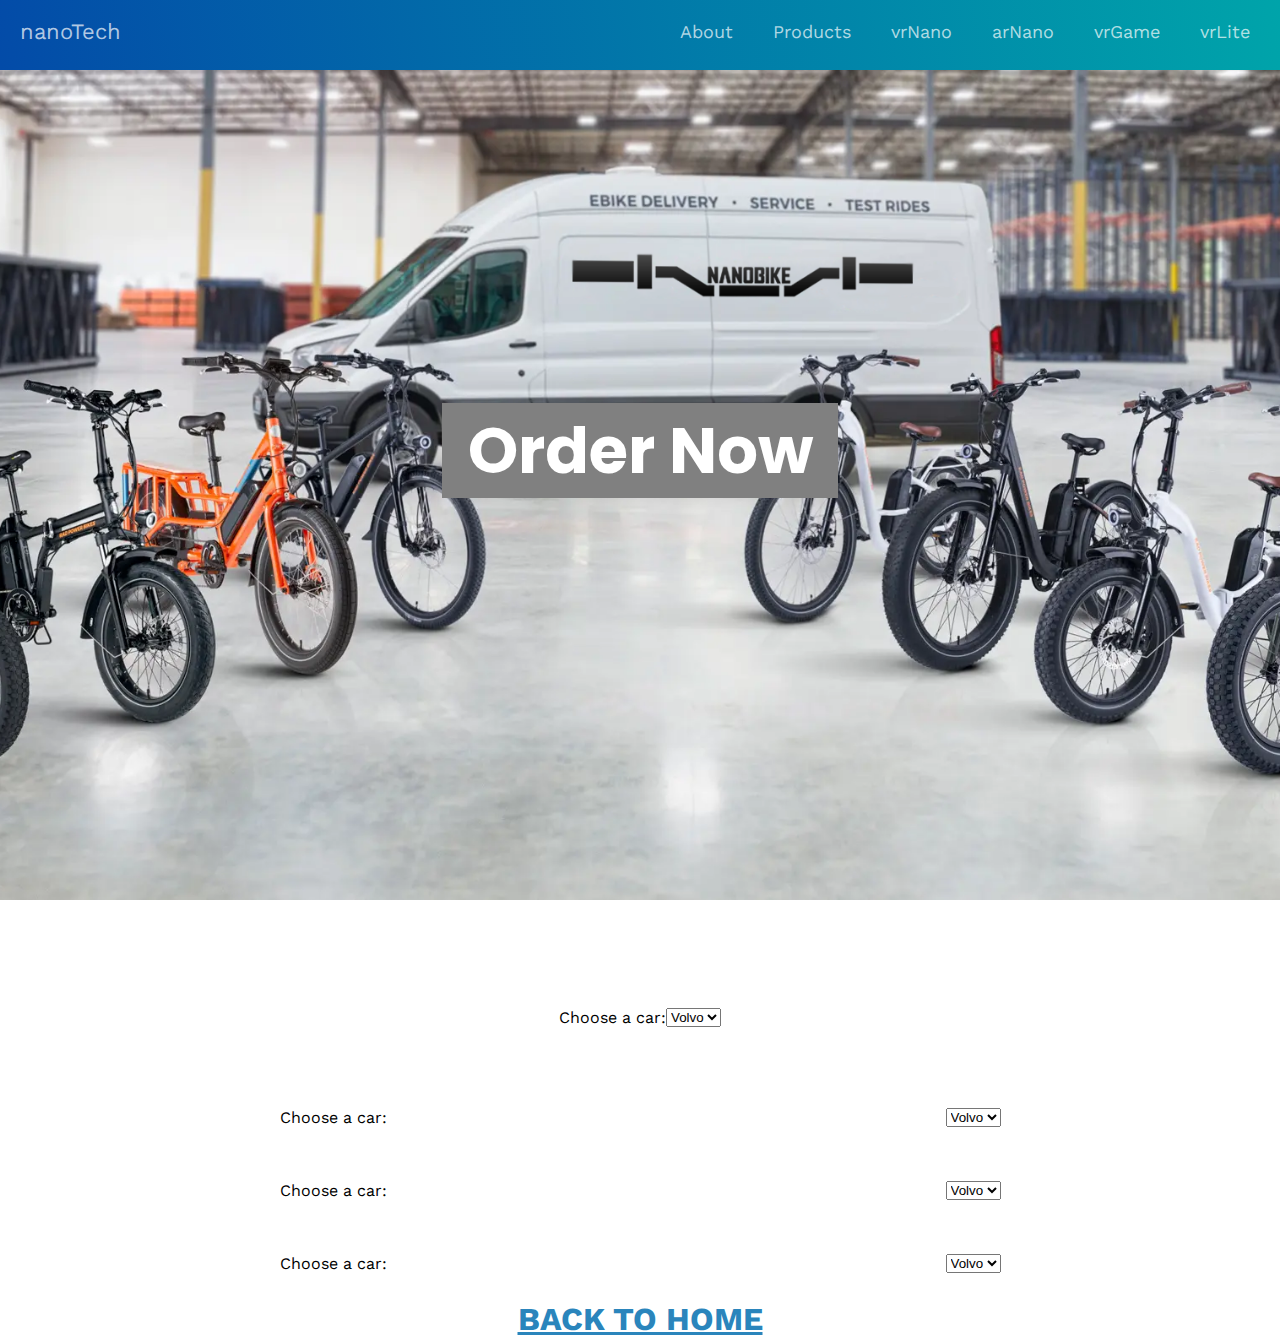
<file: order.html>
<html>

<head>
	<title>VR+AR: Wave of the Future</title>
	<meta name="viewport" content="width=device-width, initial-scale=1">
	<meta name="language" content="en">

	<script src="https://code.jquery.com/jquery-3.3.1.min.js" integrity="sha256-FgpCb/KJQlLNfOu91ta32o/NMZxltwRo8QtmkMRdAu8="
	 crossorigin="anonymous">

	</script>

	<link href="https://fonts.googleapis.com/css?family=Poppins:400,700|Work+Sans:400,700" rel="stylesheet">


	<link rel="stylesheet" href="css/main.css">
	<link rel="stylesheet" href="css/responsive.css">
	<link rel=icon href=favicon.png>

	<!-- Global site tag (gtag.js) - Google Analytics -->
	<script async src="https://www.googletagmanager.com/gtag/js?id=UA-154712733-1">

	</script>
	<script>
		window.dataLayer = window.dataLayer || [];
  function gtag(){dataLayer.push(arguments);}
  gtag('js', new Date());

  gtag('config', 'UA-154712733-1');
	</script>

</head>

<body>
	<nav class="navbar" id="nav">
		<span id="navbar-toggle">
          <i class="fa fa-bars"></i>
      </span>
    <a href="index.html" id="logo">nanoTech
    </a>
   <ul id="main-nav">
      <li><a href="index.html#about" class="nav-links">About</a></li>
      <li><a href="index.html#workheader" class="nav-links">Products</a></li>
      <li><a href="vrnano.html" class="nav-links">vrNano</a></li>
      <li><a href="arnano.html" class="nav-links">arNano</a></li>
      <li><a href="vrgame.html" class="nav-links">vrGame</a></li>
      <li><a href="vrlite.html" class="nav-links">vrLite</a></li>
    </ul> 
  </nav>
  <header id="hero">
    <div id="nameOverlay">
      <div class="name">
        <h1>Order Now</h1>
      </div>
    </div>
  </header>
  <main>
    <section id="rooms">
      <div class="content" id="exampleWork">
        
        <div class="project">
         <label for="cars">Choose a car:</label>

        <select id="cars">
        <option value="volvo">Volvo</option>
        <option value="saab">Saab</option>
        <option value="opel">Opel</option>
        <option value="audi">Audi</option>
        </select>
  
          </div>
        </div>

        <div class="project">
           <label for="cars">Choose a car:</label>
          <select id="cars">
        <option value="volvo">Volvo</option>
        <option value="saab">Saab</option>
        <option value="opel">Opel</option>
        <option value="audi">Audi</option>
        </select>
          </div>
        </div>
        
        <div class="project">
        <label for="cars">Choose a car:</label>
        <select id="cars">
        <option value="volvo">Volvo</option>
        <option value="saab">Saab</option>
        <option value="opel">Opel</option>
        <option value="audi">Audi</option>
        </select>
          </div>
        </div>
      
       <div class="project">
        <label for="cars">Choose a car:</label>
        <select id="cars">
        <option value="volvo">Volvo</option>
        <option value="saab">Saab</option>
        <option value="opel">Opel</option>
        <option value="audi">Audi</option>
        </select>
        </div>
      </div>
    </section>
      

      <a href="index.html" class="sectionTitle">Back to home<a>
    
  </footer>
     <script src="js/scroll.js"></script>
  <script src="js/nav.js"></script>
</body>

</html>
</file>
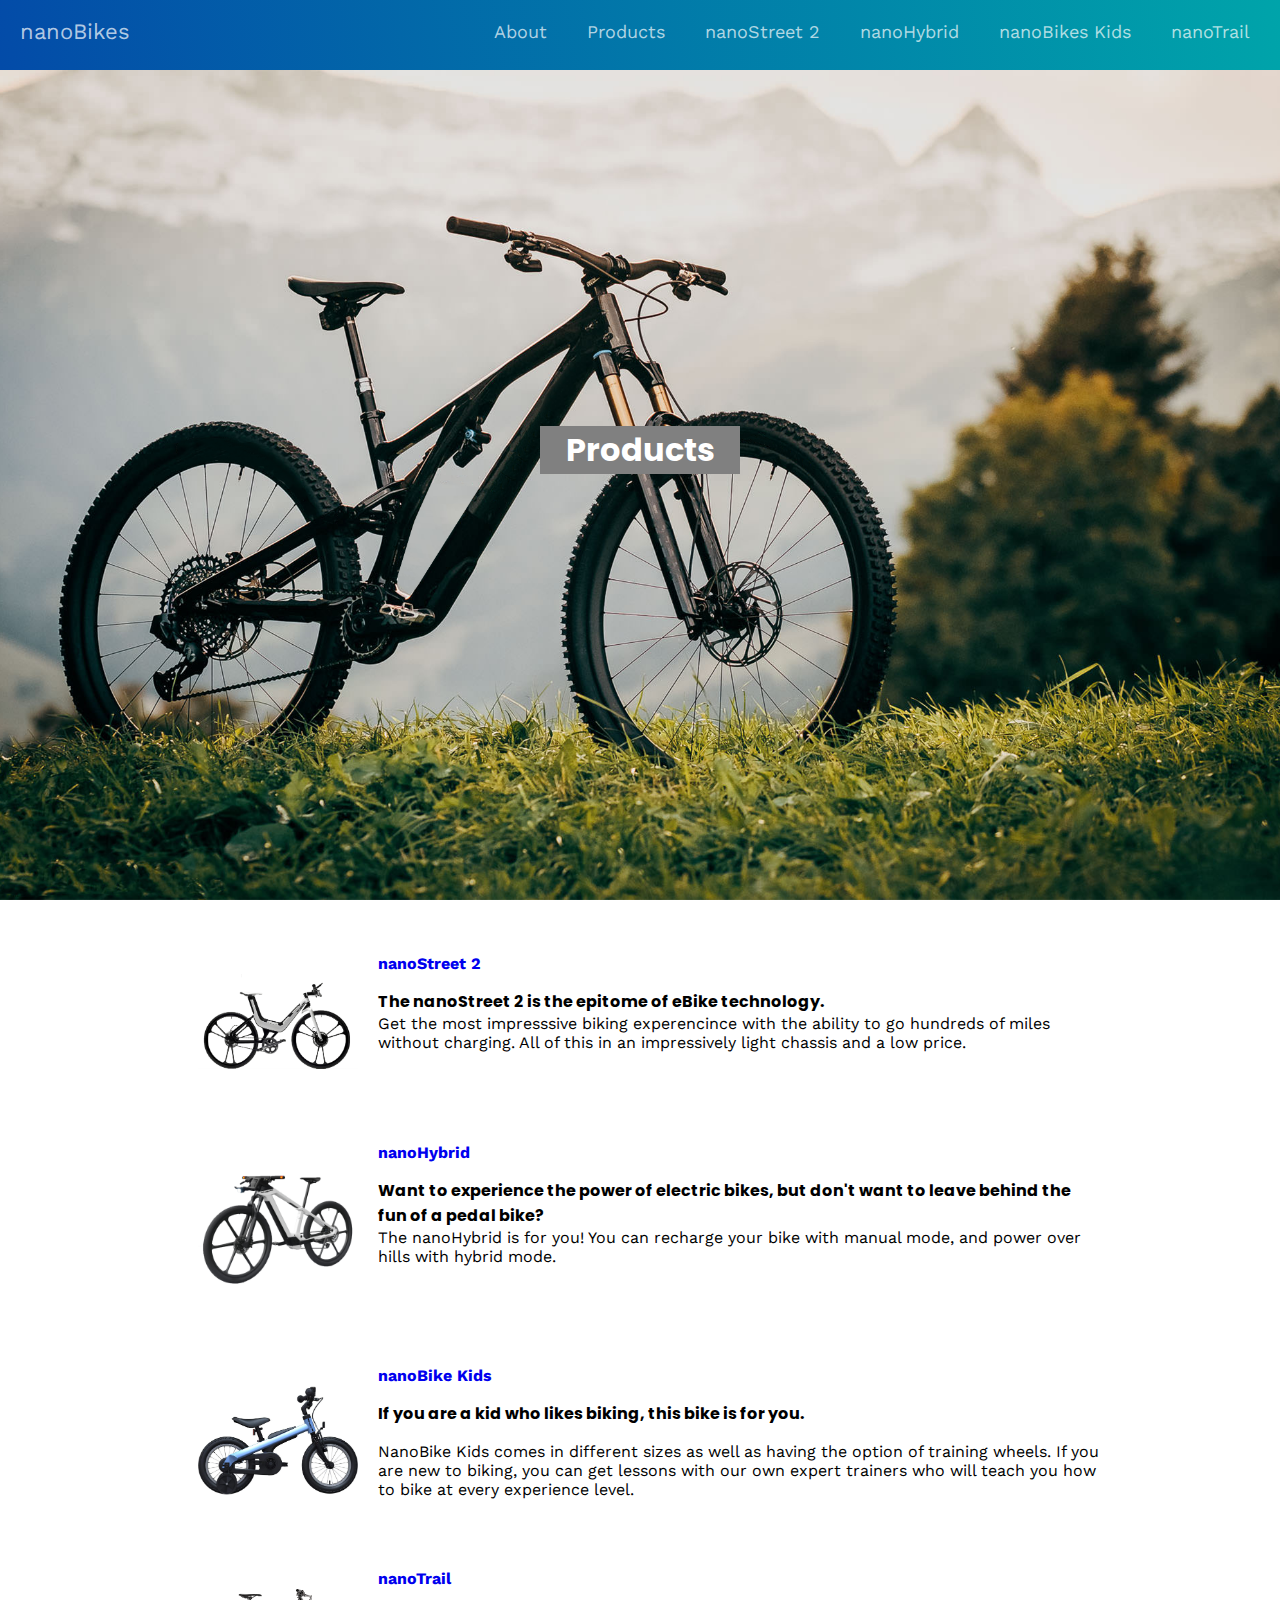
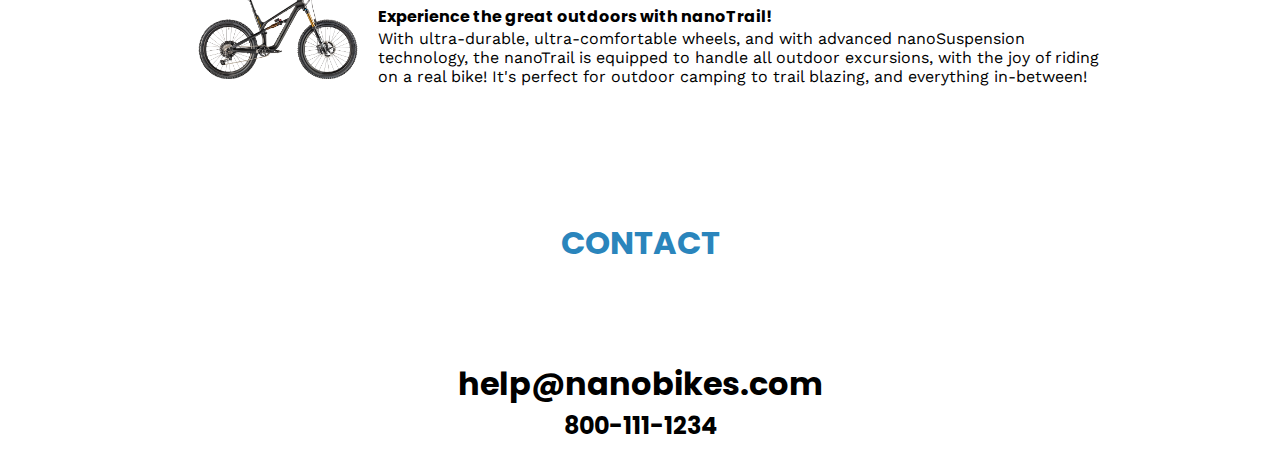
<file: products2.html>
<html>

<head>
	<title>nanoBike Products</title>
	<meta name="viewport" content="width=device-width, initial-scale=1">
	<meta name="language" content="en">

	<script src="https://code.jquery.com/jquery-3.3.1.min.js" integrity="sha256-FgpCb/KJQlLNfOu91ta32o/NMZxltwRo8QtmkMRdAu8="
	 crossorigin="anonymous">

	</script>

	<link href="https://fonts.googleapis.com/css?family=Poppins:400,700|Work+Sans:400,700" rel="stylesheet">


	<link rel="stylesheet" href="css/main.css">
	<link rel="stylesheet" href="css/responsive.css">
	<link rel=icon href=favicon.png>

	<!-- Global site tag (gtag.js) - Google Analytics -->
	<script async src="https://www.googletagmanager.com/gtag/js?id=UA-154712733-1">

	</script>
	<script>
		window.dataLayer = window.dataLayer || [];
  function gtag(){dataLayer.push(arguments);}
  gtag('js', new Date());

  gtag('config', 'UA-154712733-1');
	</script>

</head>

<body>
	<nav class="navbar" id="nav">
		<span id="navbar-toggle">
          <i class="fa fa-bars"></i>
      </span>
    <a href="index.html" id="logo">nanoBikes</a>
   <ul id="main-nav">
      <li><a href="index.html#about" class="nav-links">About</a></li>
      <li><a href="products2.html" class="nav-links">Products</a></li>
      <li><a href="nanobike.html" class="nav-links">nanoStreet 2</a></li>
      <li><a href="nanohybrid.html" class="nav-links">nanoHybrid</a></li>
      <li><a href="nanokids.html" class="nav-links">nanoBikes Kids</a></li>
      <li><a href="nanotrail.html" class="nav-links">nanoTrail</a></li>
    </ul> 
  </nav>
  
    

        
    <div class="sectionHeader1" id="workHeader">
      <h3 class="name">Products<h3>
    </div>
    <section id="rooms">
      <div class="content" id="exampleWork">
        
        <div class="project">
          <img src= "img/NanoStreet22.png" alt="headset" class="projectImgvr">
          <div class="projectDetails">
            <a href="nanobike.html" class="projectTitle" style = "font-weight:bold">nanoStreet 2</a>
            <p class"projectDescription">
            <h4>The nanoStreet 2 is the epitome of eBike technology.</h4> Get the most impresssive biking experencince with the ability to go hundreds of miles without charging. All of this in an impressively light chassis and a low price.
          </div>
        </div>

        <div class="project">
          <img src="img/very_tiny_hybrid_bike.png" alt="game room" class="projectImgar">
          <div class="projectDetails">
            <a   href="nanohybrid.html" class="projectTitle" style = "font-weight:bold">nanoHybrid</a>
            <p class="projectDescription"> <!-- quinten -->
            <h4>Want to experience the power of electric bikes, but don't want to leave behind the fun of a pedal bike?</h4> The nanoHybrid is for you! You can recharge your bike with manual mode, and power over hills with hybrid mode.
          </div>
        </div>
        
        <div class="project">
          <img src="img/nanoKids.png" alt="alt" class="projectImggame">
          <div class="projectDetails">
            <a href="nanokids.html" class="projectTitle"style = "font-weight:bold">nanoBike Kids</a>
            
            <p class="projectDescription">
           <h4>If you are a kid who likes biking, this bike is for you.</h4><p>NanoBike Kids comes in different sizes as well as having the option of training wheels. If you are new to biking, you can get lessons with our own expert trainers who will teach you how to bike at every experience level.
            </p>
          </div>
        </div>
      
       <div class="project">
          <img src="nanotrail68.99.png" alt="" class="projectImglite">
          <div class="projectDetails">
          
            <a href="nanotrail.html" class="projectTitle" style = "font-weight:bold">nanoTrail</a>
            <p class="projectDescription">
            
              <h4>Experience the great outdoors with nanoTrail!</h4> With ultra-durable, ultra-comfortable wheels, and with advanced nanoSuspension technology, the nanoTrail is equipped to handle all outdoor excursions, with the joy of riding on a real bike! It's perfect for outdoor camping to trail blazing, and everything in-between!            
          </div>
        </div>
      </div>
    </section>
    <div class="sectionHeader2" id="contactHeader">
      <h2 class="sectionTitle">Contact</h2>
    </div>
    <section class="content" id="contact">
      <div id="contactInfo"> 
        <h1>help@nanobikes.com</h1>
        <h2 style="text-align:center;">800-111-1234</h2>
       
      </div>
      
    </section>
  </main>
  <footer>
    <div id="toTop">

    </div>
  </footer>
     <script src="js/scroll.js"></script>
  <script src="js/nav.js"></script>
  

</body>

</html>
</file>
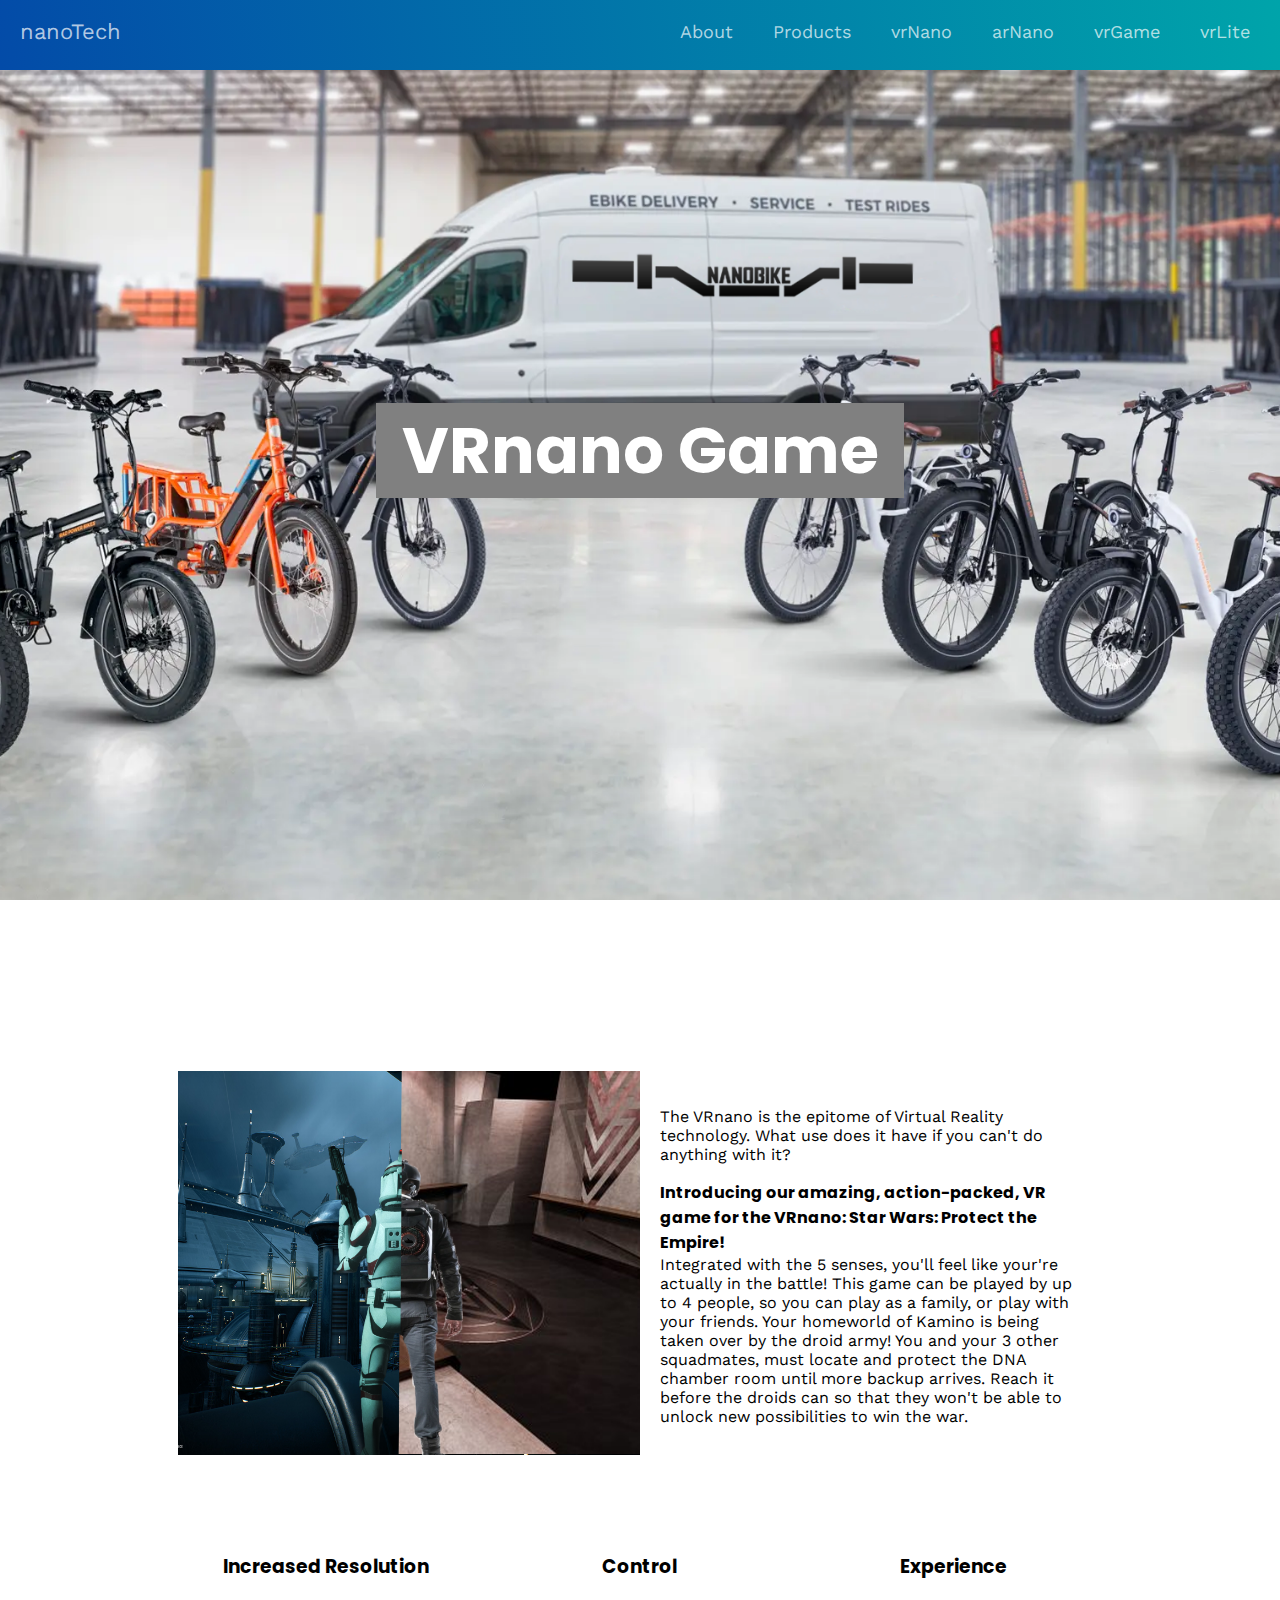
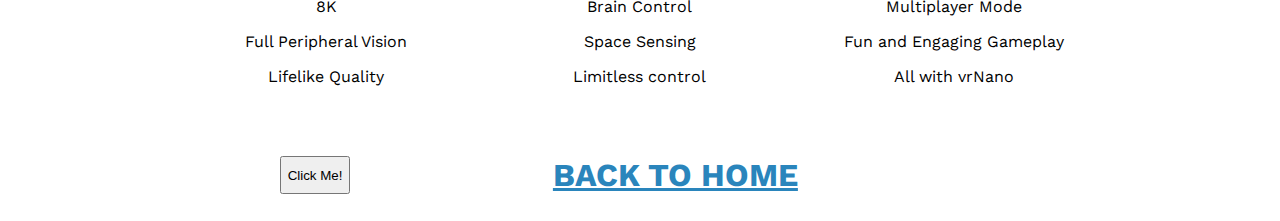
<file: vrgame.html>
<html>

<head>
	<title>VR+AR: Wave of the Future</title>
	<meta name="viewport" content="width=device-width, initial-scale=1">
	<meta name="language" content="en">

	<script src="https://code.jquery.com/jquery-3.3.1.min.js" integrity="sha256-FgpCb/KJQlLNfOu91ta32o/NMZxltwRo8QtmkMRdAu8="
	 crossorigin="anonymous">

	</script>

	<link href="https://fonts.googleapis.com/css?family=Poppins:400,700|Work+Sans:400,700" rel="stylesheet">


	<link rel="stylesheet" href="css/main.css">
	<link rel="stylesheet" href="css/responsive.css">
	<link rel=icon href=favicon.png>

	<!-- Global site tag (gtag.js) - Google Analytics -->
	<script async src="https://www.googletagmanager.com/gtag/js?id=UA-154712733-1">

	</script>
	<script>
		window.dataLayer = window.dataLayer || [];
  function gtag(){dataLayer.push(arguments);}
  gtag('js', new Date());

  gtag('config', 'UA-154712733-1');
	</script>

</head>

<body>
	<nav class="navbar" id="nav">
		<span id="navbar-toggle">
          <i class="fa fa-bars"></i>
      </span>
    <a href="index.html" id="logo">nanoTech
    </a>
   <ul id="main-nav">
      <li><a href="index.html#about" class="nav-links">About</a></li>
      <li><a href="index.html#workheader" class="nav-links">Products</a></li>
      <li><a href="vrnano.html" class="nav-links">vrNano</a></li>
      <li><a href="arnano.html" class="nav-links">arNano</a></li>
      <li><a href="vrgame.html" class="nav-links">vrGame</a></li>
      <li><a href="vrlite.html" class="nav-links">vrLite</a></li>
    </ul> 
  </nav>
  <header id="hero">
    <div id="nameOverlay">
      <div class="name">
        <h1>VRnano Game</h1>
      </div>
    </div>
  </header>
  <main>
    <section id="about">
      <div class="content">
        <h1 class="sectionTitle" style="color: #2A85BC; width: 100%; margin-bottom: 5vh">    </h1>
        <div id="aboutImg">
          <img src="img/very much better TSA thingy.png" alt="" id="headshot">
        </div>
        <div id="aboutText">
          <p> The VRnano is the epitome of Virtual Reality technology. What use does it have if you can't do anything with it? <h4>Introducing our amazing, action-packed, VR game for the VRnano: Star Wars: Protect the Empire!</h4> Integrated with the 5 senses, you'll feel like your're actually in the battle! This game can be played by up to 4 people, so you can play as a family, or play with your friends. Your homeworld of Kamino is being taken over by the droid army! You and your 3 other squadmates, must locate and protect the DNA chamber room until more backup arrives. Reach it before the droids can so that they won't be able to unlock new possibilities to win the war.
          </p>
          <!--Integrated with the 5 senses, you'll feel like your're actually in your're game! This game can be played by up to 4 people, so you can play as a family, or take your friends. Your homeworld of Kamino is being taken over by the droid army and you and your 3 other squadmates, must locate and protect the DNA chamber room until more backup arrives. Reach it before the droids can so that they won't be able to unlock new possibilities to win the war. -->
        </div>
        <div class="aboutGrid">
          <div class="aboutCol" id="skills">
            
            <h3>Increased Resolution</h3>
            <p>8K</p>
            <p>Full Peripheral Vision</p>
            <p>Lifelike Quality</p>
          </div>
          <div class="aboutCol" id="interests">
          
            <h3>Control</h3>
            <p>Brain Control</p>
            <p>Space Sensing</p>
            <p>Limitless control</p>
          </div>
          <div class="aboutCol" id="hobbies">
            
            <h3>Experience</h3>
            <p>Multiplayer Mode</p>
            <p>Fun and Engaging Gameplay</p>
            <p>All with vrNano</p>
          </div>
        </div>
      </div>
    </section>
  
    
    <div class="content" id="contact">
      <button type="button">Click Me!</button>

      <a href="index.html" class="sectionTitle">Back to home<a>
    
  </footer>
     <script src="js/scroll.js"></script>
  <script src="js/nav.js"></script>
</body>

</html>
</file>
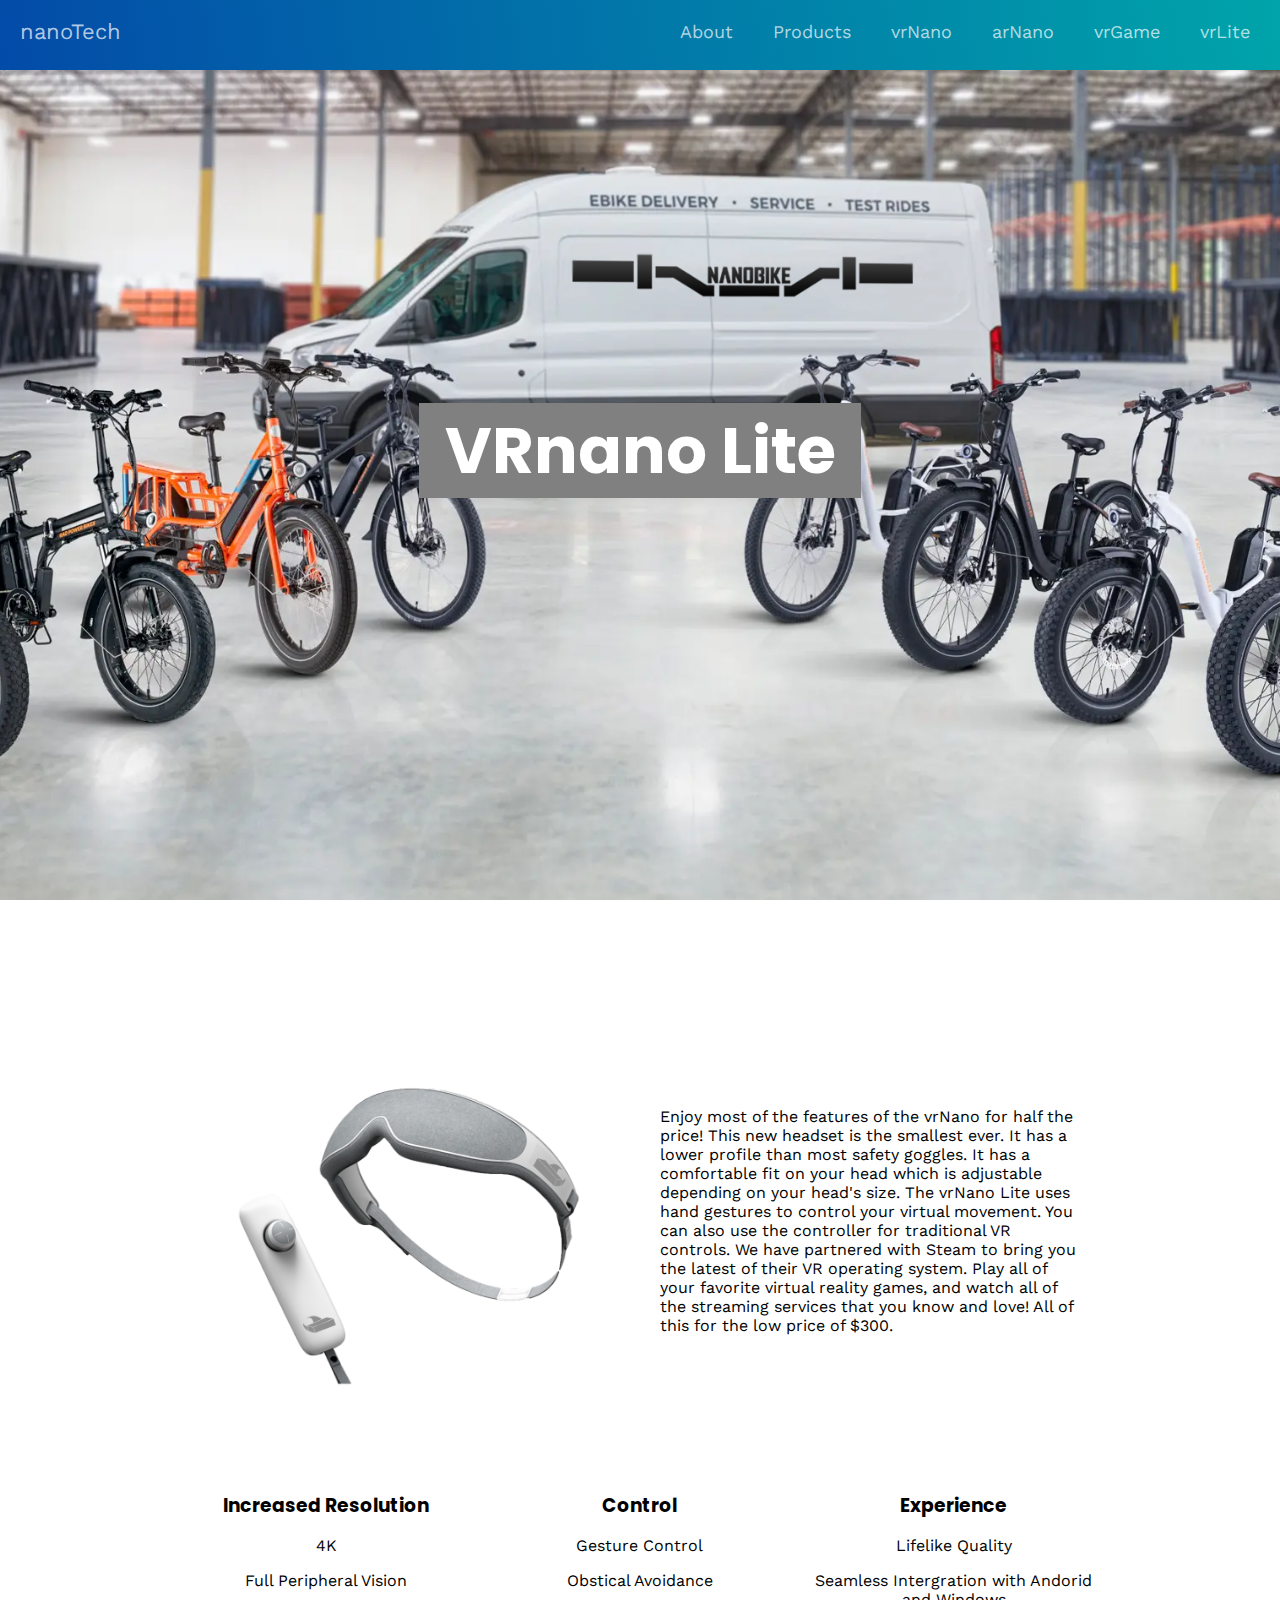
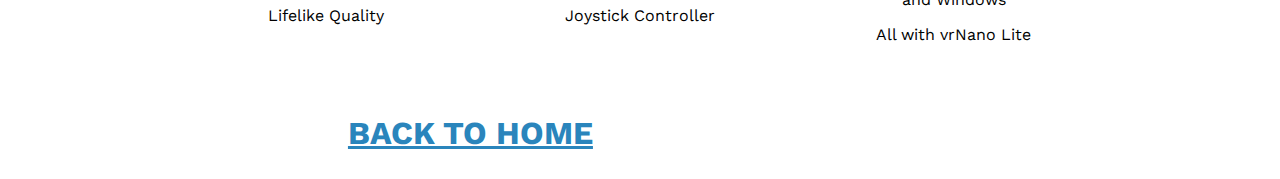
<file: vrlite.html>
<html>

<head>
	<title>VR+AR: Wave of the Future</title>
	<meta name="viewport" content="width=device-width, initial-scale=1">
	<meta name="language" content="en">

	<script src="https://code.jquery.com/jquery-3.3.1.min.js" integrity="sha256-FgpCb/KJQlLNfOu91ta32o/NMZxltwRo8QtmkMRdAu8="
	 crossorigin="anonymous">

	</script>

	<link href="https://fonts.googleapis.com/css?family=Poppins:400,700|Work+Sans:400,700" rel="stylesheet">


	<link rel="stylesheet" href="css/main.css">
	<link rel="stylesheet" href="css/responsive.css">
	<link rel=icon href=favicon.png>

	<!-- Global site tag (gtag.js) - Google Analytics -->
	<script async src="https://www.googletagmanager.com/gtag/js?id=UA-154712733-1">

	</script>
	<script>
		window.dataLayer = window.dataLayer || [];
  function gtag(){dataLayer.push(arguments);}
  gtag('js', new Date());

  gtag('config', 'UA-154712733-1');
	</script>

</head>

<body>
	<nav class="navbar" id="nav">
		<span id="navbar-toggle">
          <i class="fa fa-bars"></i>
      </span>
    <a href="index.html" id="logo">nanoTech
    </a>
     <ul id="main-nav">
     <li><a href="index.html#about" class="nav-links">About</a></li>
      <li><a href="index.html#workheader" class="nav-links">Products</a></li>
      <li><a href="vrnano.html" class="nav-links">vrNano</a></li>
      <li><a href="arnano.html" class="nav-links">arNano</a></li>
      <li><a href="vrgame.html" class="nav-links">vrGame</a></li>
      <li><a href="vrlite.html" class="nav-links">vrLite</a></li>
    </ul> 
  </nav>
  <header id="hero">
    <div id="nameOverlay">
      <div class="name">
        <h1>VRnano Lite</h1>
      </div>
    </div>'/'
  </header>
  <main>
    <section id="about">
      <div class="content">
        <h1 class="sectionTitle" style="color: #2A85BC; width: 100%; margin-bottom: 5vh">     </h1>
        <div id="aboutImg">
          <img src="img/Headset tingy (1).png" alt="" id="headshot">
        </div>
        <div id="aboutText">
          <p> Enjoy most of the features of the vrNano for half the price! This new headset is the smallest ever. It has a lower profile than most safety goggles. It has a comfortable fit on your head which is adjustable depending on your head's size. The vrNano Lite uses hand gestures to control your virtual movement. You can also use the controller for traditional VR controls. We have partnered with Steam to bring you the latest of their VR operating system. Play all of your favorite virtual reality games, and watch all of the streaming services that you know and love! All of this for the low price of $300. 
          </p>
        </div>
        <div class="aboutGrid">
          <div class="aboutCol" id="skills">
            
            <h3>Increased Resolution</h3>
            <p>4K</p>
            <p>Full Peripheral Vision</p>
            <p>Lifelike Quality</p>
          </div>
          <div class="aboutCol" id="interests">
          
            <h3>Control</h3>
            <p>Gesture Control</p>
            <p>Obstical Avoidance</p>
            <p>Joystick Controller</p>
          </div>
          <div class="aboutCol" id="hobbies">
            
            <h3>Experience</h3>
            <p>Lifelike Quality</p>
            <p>Seamless Intergration with Andorid and Windows</p>
            <p>All with vrNano Lite</p>
          </div>
        </div>
      </div>
    </section>
  
    
    <div class="content" id="contact">
      <a href="index.html" class="sectionTitle">Back to home<a>
    
  </footer>
     <script src="js/scroll.js"></script>
  <script src="js/nav.js"></script>
</body>

</html>
</file>
<file: css/main.css>
html, body, main, section {
  margin: 0;
  padding: 0;
  box-sizing: border-box;
  width: 100%;
  font-family: 'Work Sans', sans-serif;
  overflow-x: hidden;
}

div {
  box-sizing: border-box;
}

h1, h2, h3, h4, h5, h6 {
  padding: 0;
  margin: 0;
  font-family: 'Poppins', sans-serif;
}

/*NAVBAR*/
#nav {
  padding-bottom: 7px;
  position: fixed;
  box-sizing: border-box;
  overflow-x: hidden;
  width: 100%;
  z-index: 2;
  font-size: 18px;
  background-image: linear-gradient(260deg, #00a4aa 0%, #034ba8 100%);
}

#main-nav {
  list-style-type: none;
  display: none;
  flex-direction: column;
  z-index: 3;
}

#main-nav li {
  text-align: center;
  margin: 15px auto;
}

.nav-links,
#logo {
  text-decoration: none;
  color: rgba(255, 255, 255, 0.7);
}

#logo:hover,
.nav-links:hover {
  color: rgba(0, 0, 0, 1);
}

#logo {
  display: inline-block;
  font-size: 22px;
  margin-top: 10px;
  margin-left: 20px;
}

#navbar-toggle {
  position: absolute;
  top: 10px;
  right: 20px;
  cursor: pointer;
  color: rgba(255, 255, 255, 0.8);
  font-size: 24px;
}

#navbar-toggle:hover {
  color: rgba(255, 255, 255, 1);
}

.icon {
  display: none;
}

/*SECTIONS*/
.content {
  max-width: 1000px;
  width: 100%;
  margin: 0 auto;
  display: flex;
  flex-wrap: wrap;
  font-size: 1em;
  justify-content: space-around;
  padding: 3vh 3vw;
}

.sectionHeader1 {
  background-attachment: fixed;
  background-position: center;
  background-repeat: no-repeat;
  background-size: cover;
  height: 50vh;
  width: 100%;
  display: flex;
  flex-direction: column;
  justify-content: center;
  align-content: center;
}
.sectionHeader2 {
  background-attachment: fixed;
  background-position: center;
  background-repeat: no-repeat;
  background-size: cover;
  height: 20vh;
  width: 100%;
  display: flex;
  flex-direction: column;
  justify-content: center;
  align-content: center;
}

.sectionTitle {
  
  text-align: center;
  font-size: 2em;
  text-transform: uppercase;
  font-weight: bold;
  color: 2A85BC;
  display:flex;
  flex-direction: column;
  flex-wrap: initial;


}

/*SECTION HEADERS*/
#workHeader {
  background-attachment: fixed;
  background-position: center;
  background-repeat: no-repeat;
  background-size: cover;
  height: 50vh;
  width: 100%;
  height: 100vh;
  background-image: url("../img/products.png");
  background-size: cover;
}

#nameOverlay {
  position: absolute;
  top: 0;
  left: 0;
  width: 100%;
  height: 100vh;
  display: flex;
  flex-direction: column;
  justify-content: center;
}

.name {
  margin: 0 auto;
  font-size: 2em;
  text-align: center;
  background-color: grey;
  color: white;
  padding: 0 2vw;
}



/*HERO SECTION*/
#hero {
  background-attachment: fixed;
  background-position: center;
  background-repeat: no-repeat;
  background-size: cover;
  height: 300vh;
  width: 100%;
  height: 100vh;
  background-image: url("../img/New_Background.png");
  background-size: cover;
  margin-top: 6vh;
  padding-top: 0vh
}

#nameOverlay {
  position: absolute;
  top: 0;
  left: 0;
  width: 100%;
  height: 100vh;
  display: flex;
  flex-direction: column;
  justify-content: center;
}

.name {
  margin: 0 auto;
  font-size: 2em;
  text-align: center;
  background-color: grey;
  color: white;
  padding: 0 2vw;
}

/*ABOUT SECTION*/
#about {
  padding-top: 5vh;
}

.aboutIcon {
  font-size: 3em;
  margin-bottom: 2vh;
}

#aboutImg {
  width: 50%;
  height: 50%;
  display: flex;
  justify-content: center;
}

#headshot {
  width: 100%;
  margin: 0 auto;
}

#aboutText {
  width: 50%;
  padding: 20px;
}

.aboutGrid {
  display: flex;
  flex-wrap: wrap;
  justify-content: space-between;
  margin-top: 10vh;
  width: 100%;
}
.aboutGrid .aboutCol {
  width: 32%;
  text-align: center;
}

/*WORK SECTION*/
#exampleWork {
  display: flex;
  align-items: right;
  /*justify-content: space-between;*/
  text-decoration: none;
  flex-wrap: wrap;
}
a.projectTitle {
    text-decoration: solid;
    text-size-adjust: 24px
}

.project {
  display: flex;
  flex-direction: wrap;
  justify-content: space-around;
  padding: 3vh 0;
  
  align-items: right;
  position: relative; 
}



.projectImgvr {
  width: 160px;
  height: auto;
  padding: 20px;
}

.projectImgar {
  width: 160px;
  height: auto;  
  padding: 20px;
}

.projectImglite {
  width: 160px;
  height: auto;
  padding: 20px;
}

.projectImggame {
  width: 160px;
  height: auto;
  padding: 20px;

.projectDetails {
  width: 70%;
  
}

/*CONTACT SECTION*/
#contact {
  justify-content: center;
}

#contactInfo {
  
  text-align: center;
  font-size: 1.5em;
  margin-bottom: 10vh;
  background-image: linear-gradient(260deg, #00aa00 0%, #2282ff 100%);
}
}

#social {
  display: flex;
  flex-direction: row;
  flex-wrap: wrap;
  justify-content: center;
  list-style: none;
  margin: 0;
  padding: 0;
  width: 100%;
}

.sociali {
  font-size: 2em;
  line-height: 1.2em;
  padding: 10px;
  background: #2A85BC;
  color: #fff;
  margin-right: 2vw;
  margin-bottom: 10px !important;
  padding-bottom: 10px !important;
}
.sociali:hover, .sociali:focus {
  background: #044059;
}
#project-lite{
display: flex;
justify-content: center;

}
 table, th, td {
  border: 1px solid black;
  border-collapse: collapse;
}

/*TRAIL SECTION*/
#trail {
  background-attachment: fixed;
  background-position: center;
  background-repeat: no-repeat;
  background-size: cover;
  height: 300vh;
  width: 100%;
  height: 100vh;
  background-image: url("../img/nanotrail68.99.png");
  background-size: cover;
  margin-top: 6vh;
  padding-top: 0vh
}

#nameOverlay {
  position: absolute;
  top: 0;
  left: 0;
  width: 100%;
  height: 100vh;
  display: flex;
  flex-direction: column;
  justify-content: center;
}
</file>
<file: css/responsive.css>
@media screen and (max-width: 390px) {
  .name {
    font-size: 1em;
  }
}

@media screen and (min-width: 391px) and (max-width: 500px) {
  .name {
    font-size: 1.5em;
  }
}

@media screen and (max-width: 450px) {
  #aboutImg {
    width: 100%;
  }

  #aboutSecond {
    width: 100%;
  }

  .project {
    width: 100%;
  }

  .projectDetails {
    width: 80%;
    text-align: center;
  }
}

@media screen and (max-width: 750px) {
  .project {
    width: 100%;
  }
}


/*NAVBAR*/
@media screen and (min-width: 768px) {
  .navbar {
    display: flex;
    justify-content: space-between;
    padding-bottom: 0;
    height: 70px;
    align-items: center;
    position: fixed;
    width: 100%;
    z-index: 2;
    box-sizing: border-box;

  }

  #main-nav {
    display: flex !important;
    margin-right: 30px;
    flex-direction: row;
    justify-content: flex-end;
    z-index: 3;
  }

  #main-nav li {
    margin: 0;
  }

  .nav-links {
    margin-left: 40px;
  }

  #logo {
    margin-top: 0;
  }
  
  #navbar-toggle {
    display: none;
  }
}
</file>
